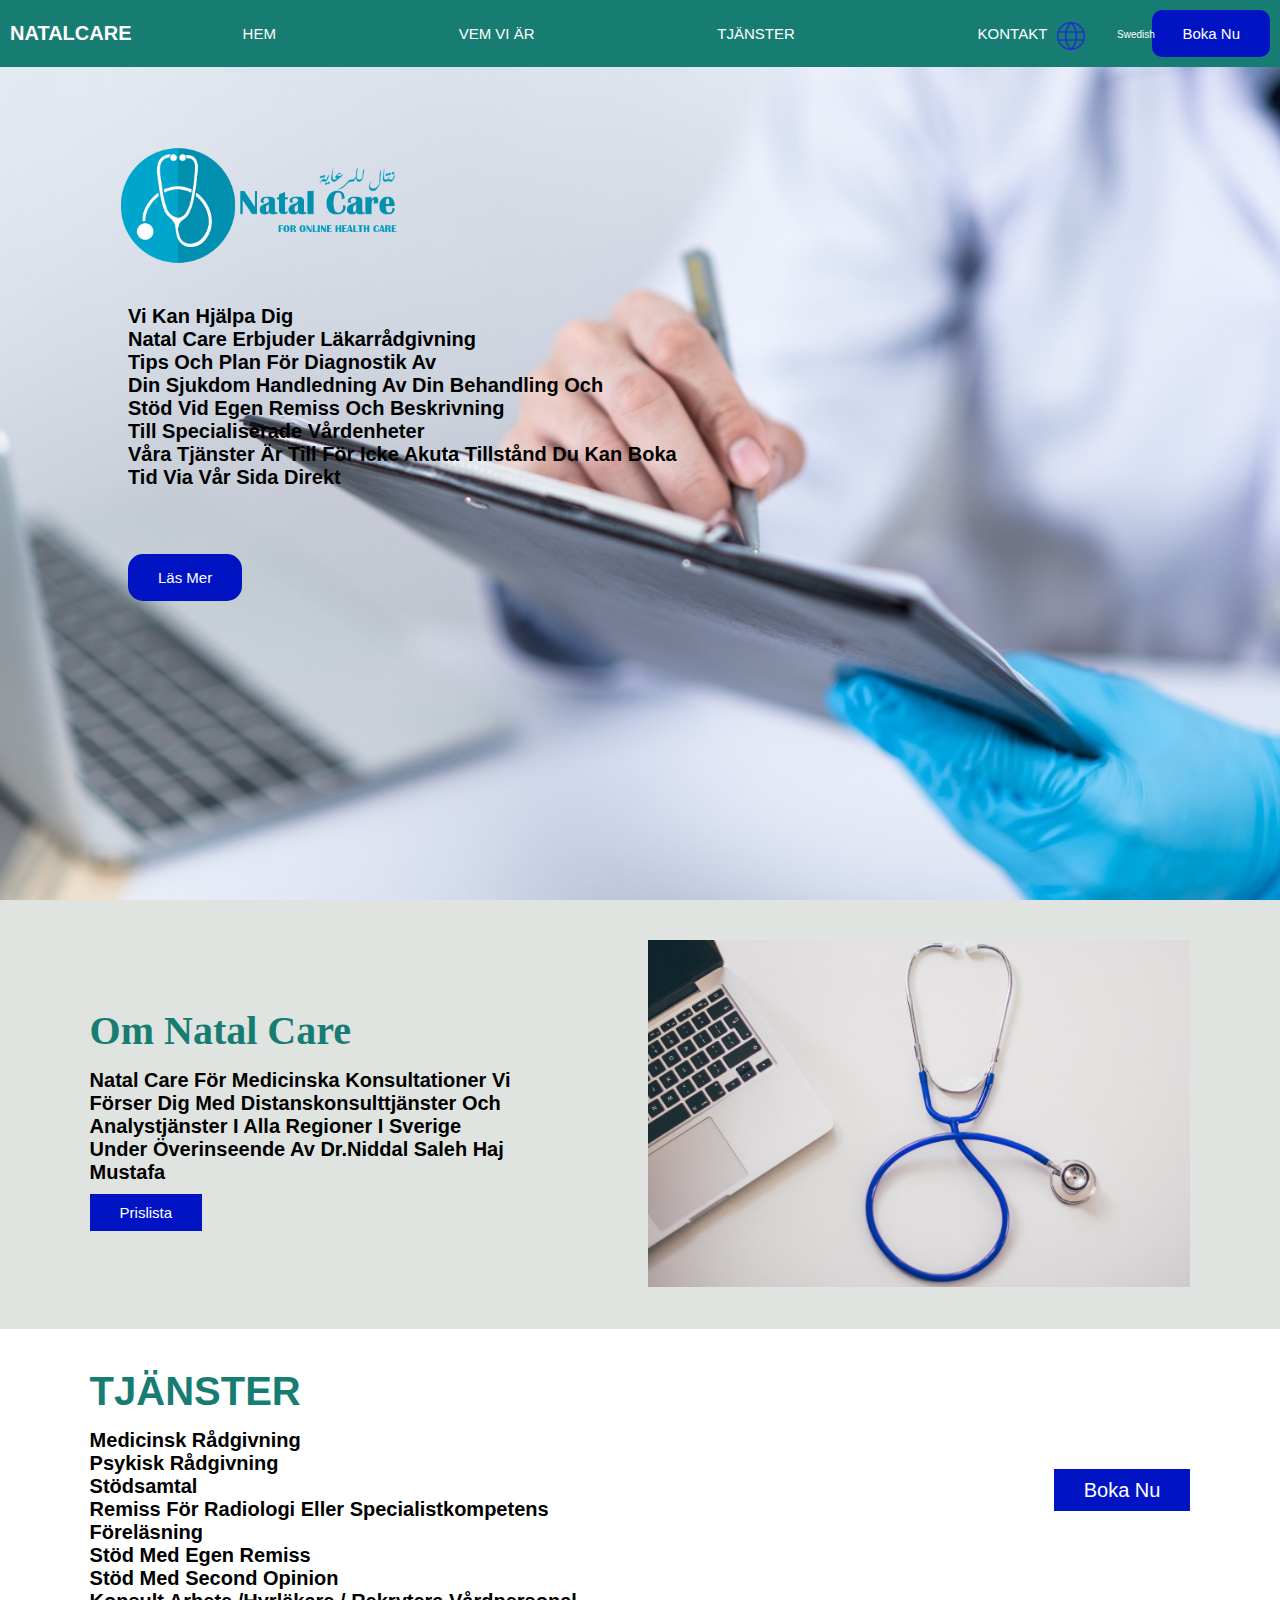
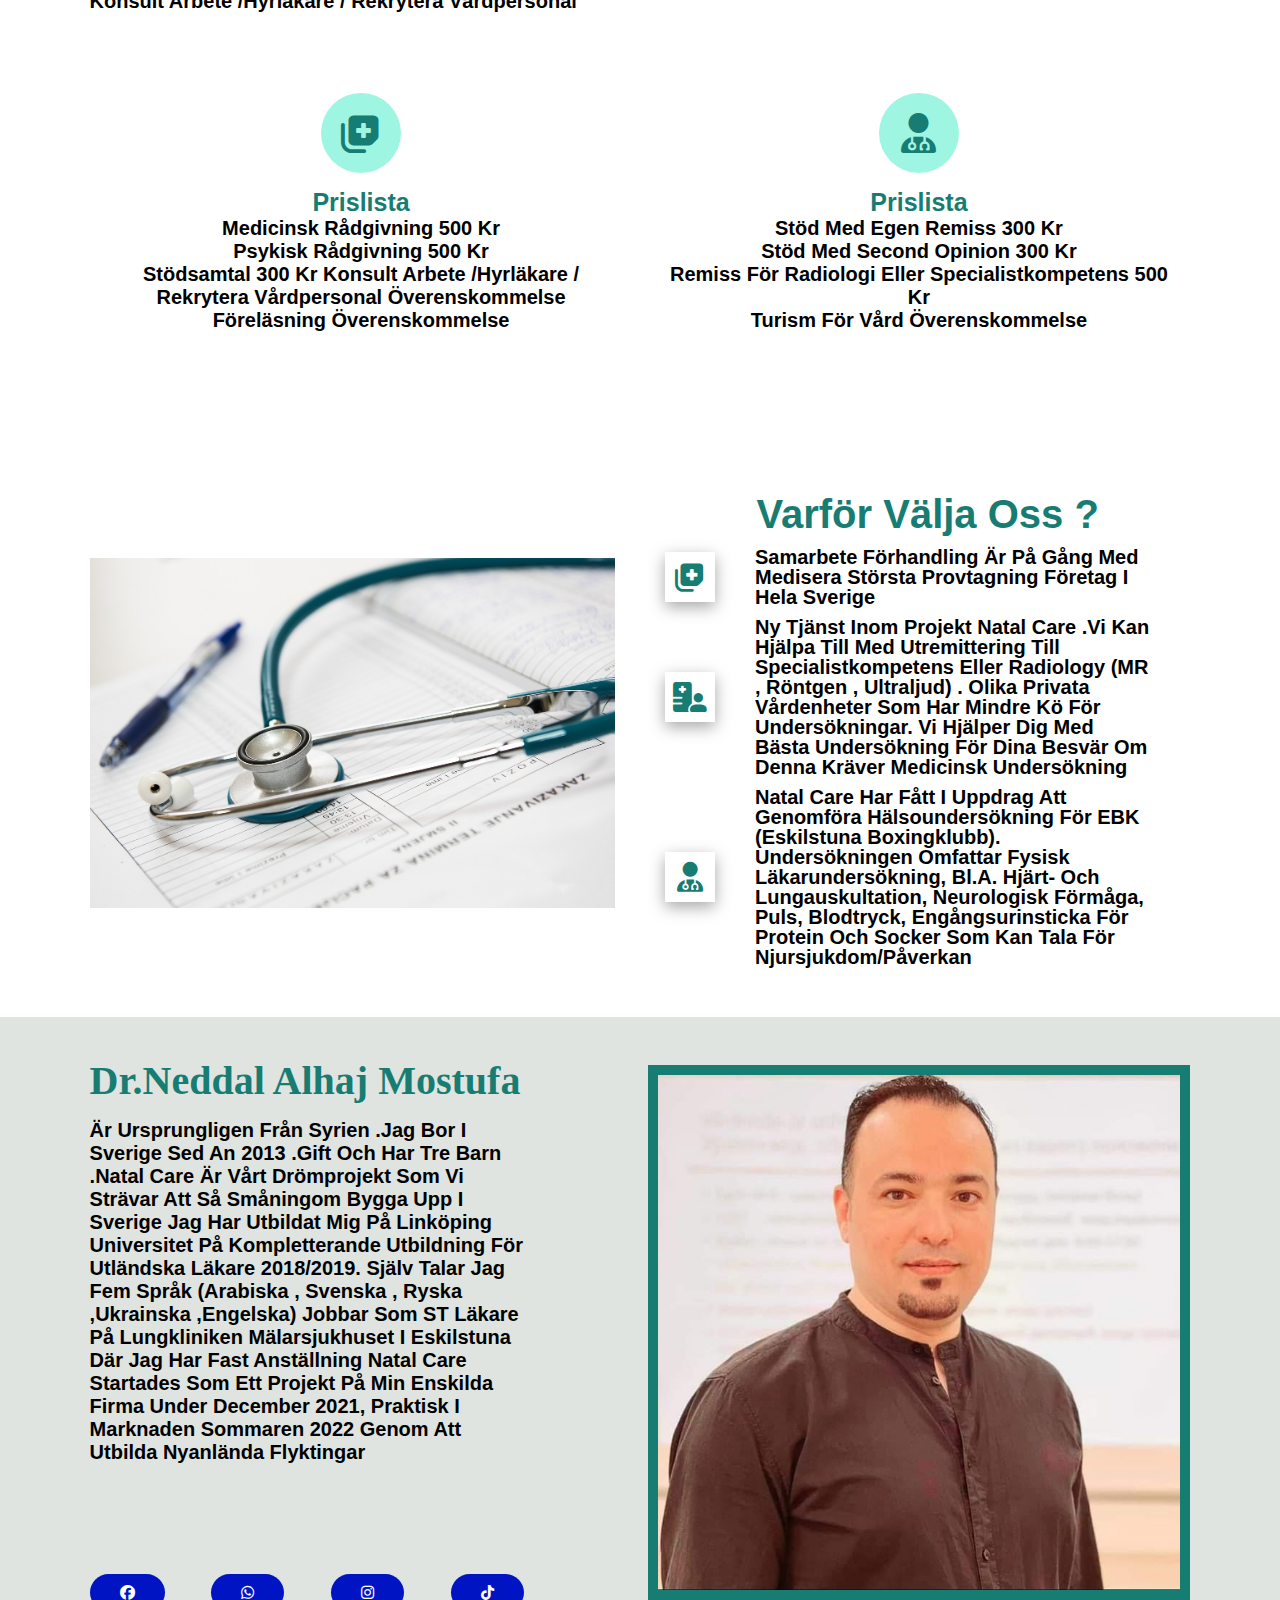
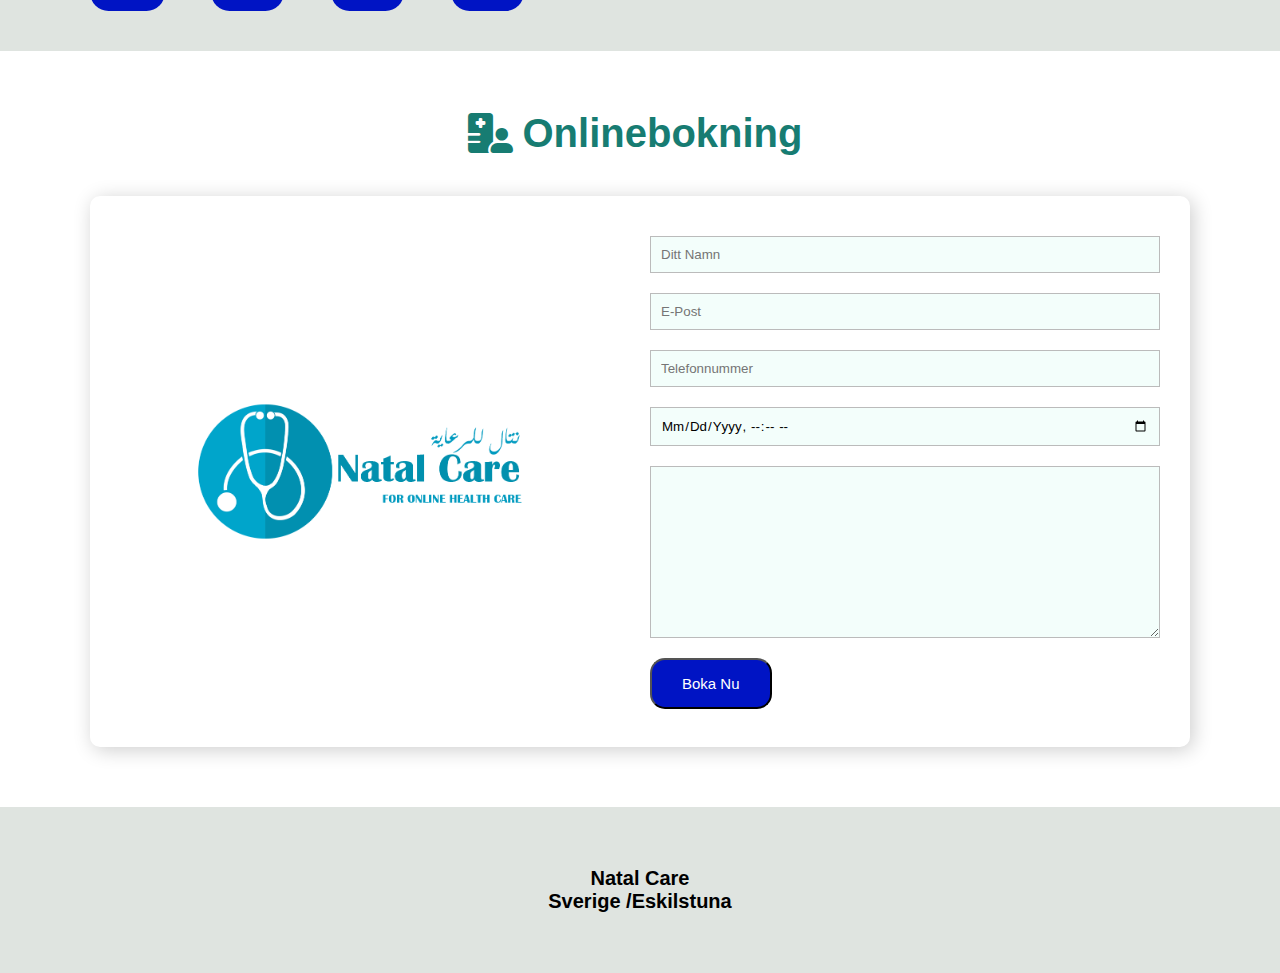
<file: index.html>
<!DOCTYPE html>
<html lang="en">
<head>
    <meta charset="UTF-8">
    <meta name="viewport" content="width=device-width, initial-scale=1.0">
    <link rel="stylesheet" href="style.css">
    <link rel="icon" href="icon/report_clipboard_medical_checklist_healthcare_icon_133525 (1).ico">
    <link rel="stylesheet" href="https://cdnjs.cloudflare.com/ajax/libs/font-awesome/6.4.2/css/all.min.css">
    <title>NatalCare</title>
</head>
<body>
    <header id="home">
        <div class="header">
        <h1 id="logo">NATAL<span>CARE</span></h1>
        <nav class="navbar">
            
            <a href="#home">HEM</a>
            <a href="#about">VEM VI ÄR</a>
            <a href="#our-services">TJÄNSTER</a>
            <a href="#contact">KONTAKT</a>
        </nav>
        <div class="lang-menu">
            <div class="selected-lang">
                Swedish
            </div>
            <ul>
                <li>
                    <a href="indexar.html" class="ar">Arabic</a>
                </li>
                <li>
                    <a href="indexeng.html"  class="EN">English</a>
                </li>
                <li>
                    <a href="indexru.html"  class="Ru">Russian</a>
                </li>
                <li>
                    <a href="indexuk.html"  class="Uk">Ukrainian</a>
                </li>
                <li>
                    <a href="index.html"  class="Sw">Swedish</a>
                </li>
                
            </ul>
        </div>
        <div class="icons">
            <div id="menubar" class="fas fa-bars"></div>
            <a href="#contact">Boka nu</a>
        </div>
    </div>
    </header>
    <div class="background-image">
        <div class="background-content">
            <img src="images/backgroundmain.png">
                <p><strong>Vi kan hjälpa dig</strong><br>
                    <STRong>Natal care erbjuder läkarrådgivning<br>Tips och plan för diagnostik av <br> din sjukdom Handledning av din behandling och <br> stöd vid egen remiss och beskrivning <br> till specialiserade vårdenheter <br>Våra tjänster är till för icke akuta tillstånd Du kan boka <br> tid via vår sida direkt</STRong></p>
            <a href="#about">Läs mer</a>
        </div>
        </div>
    <div id="about">
        <div class="about">
        <div class="main-about">
            <div class="inner-about">
                <div class="about-content">
                    <h1>Om Natal Care</h1>
                    <p> <strong>Natal Care för medicinska konsultationer Vi förser dig med distanskonsulttjänster och analystjänster i alla regioner i Sverige under överinseende av Dr.Niddal Saleh Haj Mustafa</strong></p>
                    <a href="#our-services">Prislista</a>
                </div>
                
            </div>
            <div class="inner-about">
                <div class="inner-about-image">
                    <img src="images/stethoscope-2617701_1280.jpg">
                </div>
            </div>
        </div>
    </div>
</div>
    <div id="our-services">
        <div class="our-services">
        <div class="services-content">
            <div class="left-services-content">
                <h1>TJÄNSTER</h1>
                <p><strong>Medicinsk rådgivning</strong><br>    
                    <strong>Psykisk rådgivning</strong><br>                   
                    <strong>Stödsamtal</strong><br>                                  
                    <strong>Remiss för Radiologi eller Specialistkompetens</strong><br>                                    
                    <strong>föreläsning</strong><br>                              
                    <strong>stöd med egen remiss</strong><br>      
                    <strong>stöd med second opinion</strong><br>   
                    <strong>konsult arbete /hyrläkare / rekrytera vårdpersonal</strong>
                    </p>
            </div>
            
            <div class="right-services-content">
                <div class="right-btn">
                    <a href="#contact">Boka nu</a>
                </div>
            </div>
        </div>
        <div id="main-services">
            <div class="main-services">
            <div class="inner-services-content">
                <div class="services-icon">
                    <i class="fas fa-notes-medical"></i>
                </div>
                <h2>Prislista</h2>
                <p><strong>Medicinsk rådgivning 500 kr</strong><br> 
                    <strong>Psykisk rådgivning 500 kr</strong><br> 
                    <strong> Stödsamtal 300 kr</strong>  
                    <strong>Konsult arbete /hyrläkare / rekrytera vårdpersonal överenskommelse</strong><br>
                <strong>föreläsning överenskommelse</strong>     
                    </p>
            </div>
            <div class="inner-services-content">
                <div class="services-icon">
                    <i class="fas fa-user-md"></i>
                </div>
                <h2>Prislista</h2>
                <p><strong>stöd med egen remiss 300 kr</strong><br> 
                    
                    <strong>stöd med second opinion 300 kr</strong><br> 
                    
                    <strong>Remiss för Radiologi eller Specialistkompetens 500 kr</strong><br> 
                    
                    <strong>Turism för vård överenskommelse</strong><br> 
                    
                    
                    </p>
            </div>
        </div>
    </div>
    </div>
</div>
    <div class="why-choseus">
        <div class="main-chose">
            <div class="inner-chose">
                <img src="images/medical-563427_1280.jpg">
            </div>
            
            <div class="inner-chose">
                <h1>Varför välja oss ?</h1>
                
                <div class="inner-chose-content">
                <div class="main-inner-chose">
                    <div class="chose-icons">
                        <i class="fas fa-notes-medical"></i>
                    </div>
                    <div class="icon-content">
                        <p><strong>Samarbete förhandling är på gång med Medisera största provtagning företag i hela Sverige</strong></p>
                    </div>
                </div>
                
                
                
                <div class="main-inner-chose">
                    <div class="chose-icons">
                        <i class="fas fa-hospital-user"></i>
                    </div>
                    <div class="icon-content">
                        <p><strong>Ny tjänst inom projekt Natal care .vi kan hjälpa till med utremittering till Specialistkompetens eller Radiology (MR , Röntgen , Ultraljud) . Olika privata vårdenheter som har mindre kö för undersökningar. vi hjälper dig med bästa undersökning för dina besvär om denna kräver medicinsk undersökning</strong></p>
                    </div>
                </div>
                
                <div class="main-inner-chose">
                    <div class="chose-icons">
                        <i class="fas fa-user-md"></i>
                    </div>
                    <div class="icon-content">
                        <p><strong>Natal care har fått i uppdrag att genomföra hälsoundersökning för EBK (Eskilstuna Boxingklubb). Undersökningen omfattar fysisk läkarundersökning, bl.a. hjärt- och lungauskultation, neurologisk förmåga, puls, blodtryck, engångsurinsticka för protein och socker som kan tala för njursjukdom/påverkan</strong></p>
                    </div>
                </div>
                
                </div>
                
            </div>
        </div>
    </div>
    <div id="about">
        <div class="about">
        <div class="main-about">
            <div class="inner-about">
                <div class="about-content">
                    <h1>Dr.Neddal alhaj mostufa</h1>
                    <p><strong>Är ursprungligen från Syrien .Jag bor i Sverige sed
                        an 2013 .Gift och har tre barn .Natal care är vårt drömprojekt som vi strävar att så småningom bygga upp i Sverige
                        
                        Jag har utbildat mig på Linköping universitet på kompletterande utbildning för utländska läkare 2018/2019. Själv talar jag fem språk (Arabiska , Svenska , Ryska ,Ukrainska ,Engelska)
                        
                        Jobbar som ST läkare på Lungkliniken Mälarsjukhuset i Eskilstuna där jag har fast anställning
                        
                        Natal care startades som ett projekt på min enskilda firma  under december 2021, praktisk i marknaden sommaren 2022 genom att utbilda nyanlända flyktingar   
                    </strong></p>
                    <div class="social">
                        <a href="https://www.facebook.com/profile.php?id=100087414281694" target="_blank">
                            <i class="fa-brands fa-facebook"></i>
                            <a href="https://api.whatsapp.com/send?phone=46700160167&text=Natal%20Care" target="_blank">
                                <i class="fa-brands fa-whatsapp"></i>
                                <a href="https://instagram.com/dr.neddal?utm_source=qr&igshid=MzNlNGNkZWQ4Mg%3D%3D" target="_blank">
                                    <i class="fa-brands fa-instagram"></i>
                                    <a href="https://www.tiktok.com/@dr.neddal?_t=8fKSQAMPpMf&_r=1" target="_blank">
                                        <i class="fa-brands fa-tiktok"></i>
                                    
                                        
                        </a>
                    </div>
                </div>
                
            </div>
            <div class="inner-about">
                <div class="inner-about-image">
                    <img src="images/neddal2023.jpeg" id="neddal">
                </div>
            </div>
        </div>
    </div>
    
    <section id="contact">
        <div class="container">
            <h2><i class="fas fa-hospital-user"></i>Onlinebokning<span class="text-primary"></span></h2>
            <div class="row">
                <img src="images/LOGONATAL2023.png" alt="Get In Touch">
                <form action="https://formsubmit.co/dr.neddal@natalcare.se" method="POST">
                    <input type="text" name="Name" id="Name" placeholder="Ditt namn" required>
                    <input type="email" name="Email" id="Email" placeholder="E-post" required>
                    <input type="text" name="Number" id="Number" placeholder="Telefonnummer" required>
                    <input type="datetime-local" name="datetime-local" id="datetime-local"  placeholder="Datumet som passar mig" required>
                    <textarea name="Message" id="Message" cols="30" rows="10" placeholder="Vad är problemet" required>  
                    </textarea>
                    <button type="submit" class="btn-primary">Boka nu</button>
                </form>
            </div>
        </div>
    </section>
    <div class="footer">
        <div class="main-footer">
            <div class="inner-footer">
                <h1>Natal care <br>
                    Sverige /Eskilstuna <br>
        
        </div>
    </div>
    
            <script src="script.js"></script>
            
</body>
</html>
</file>
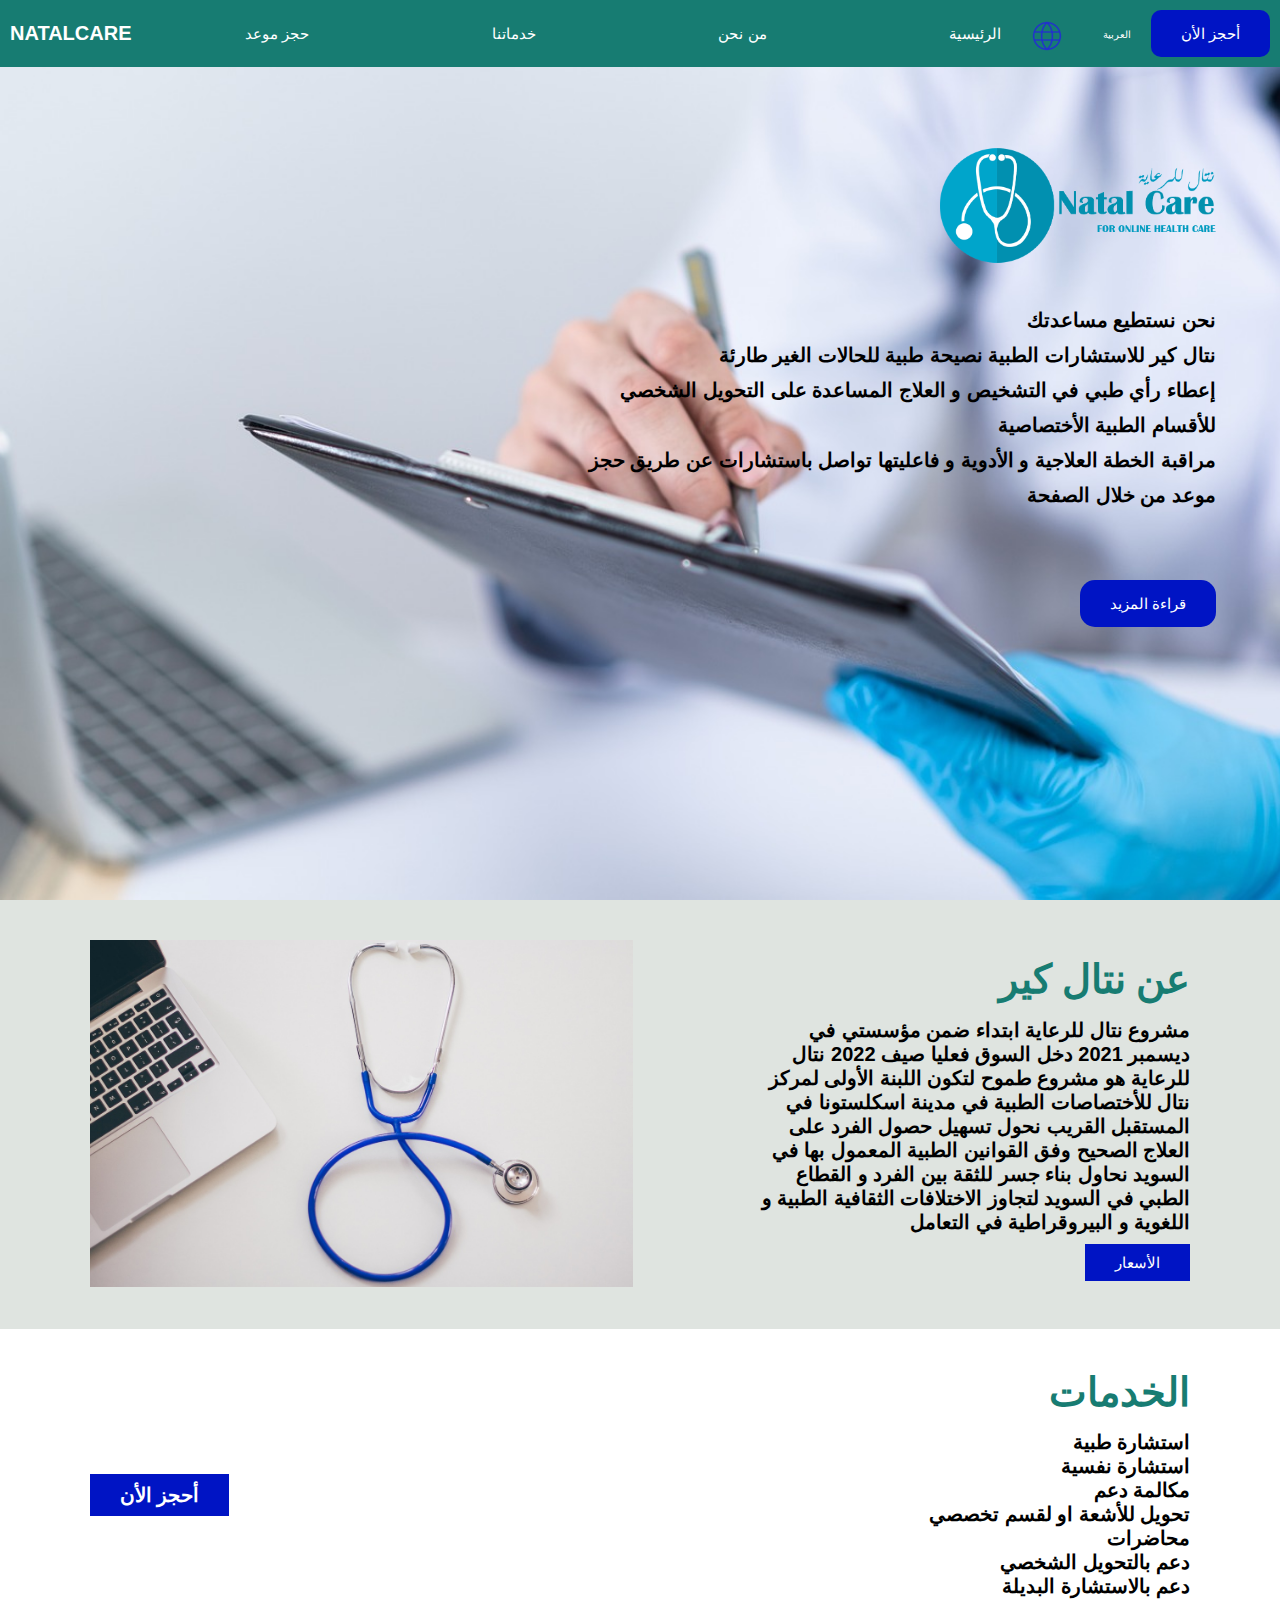
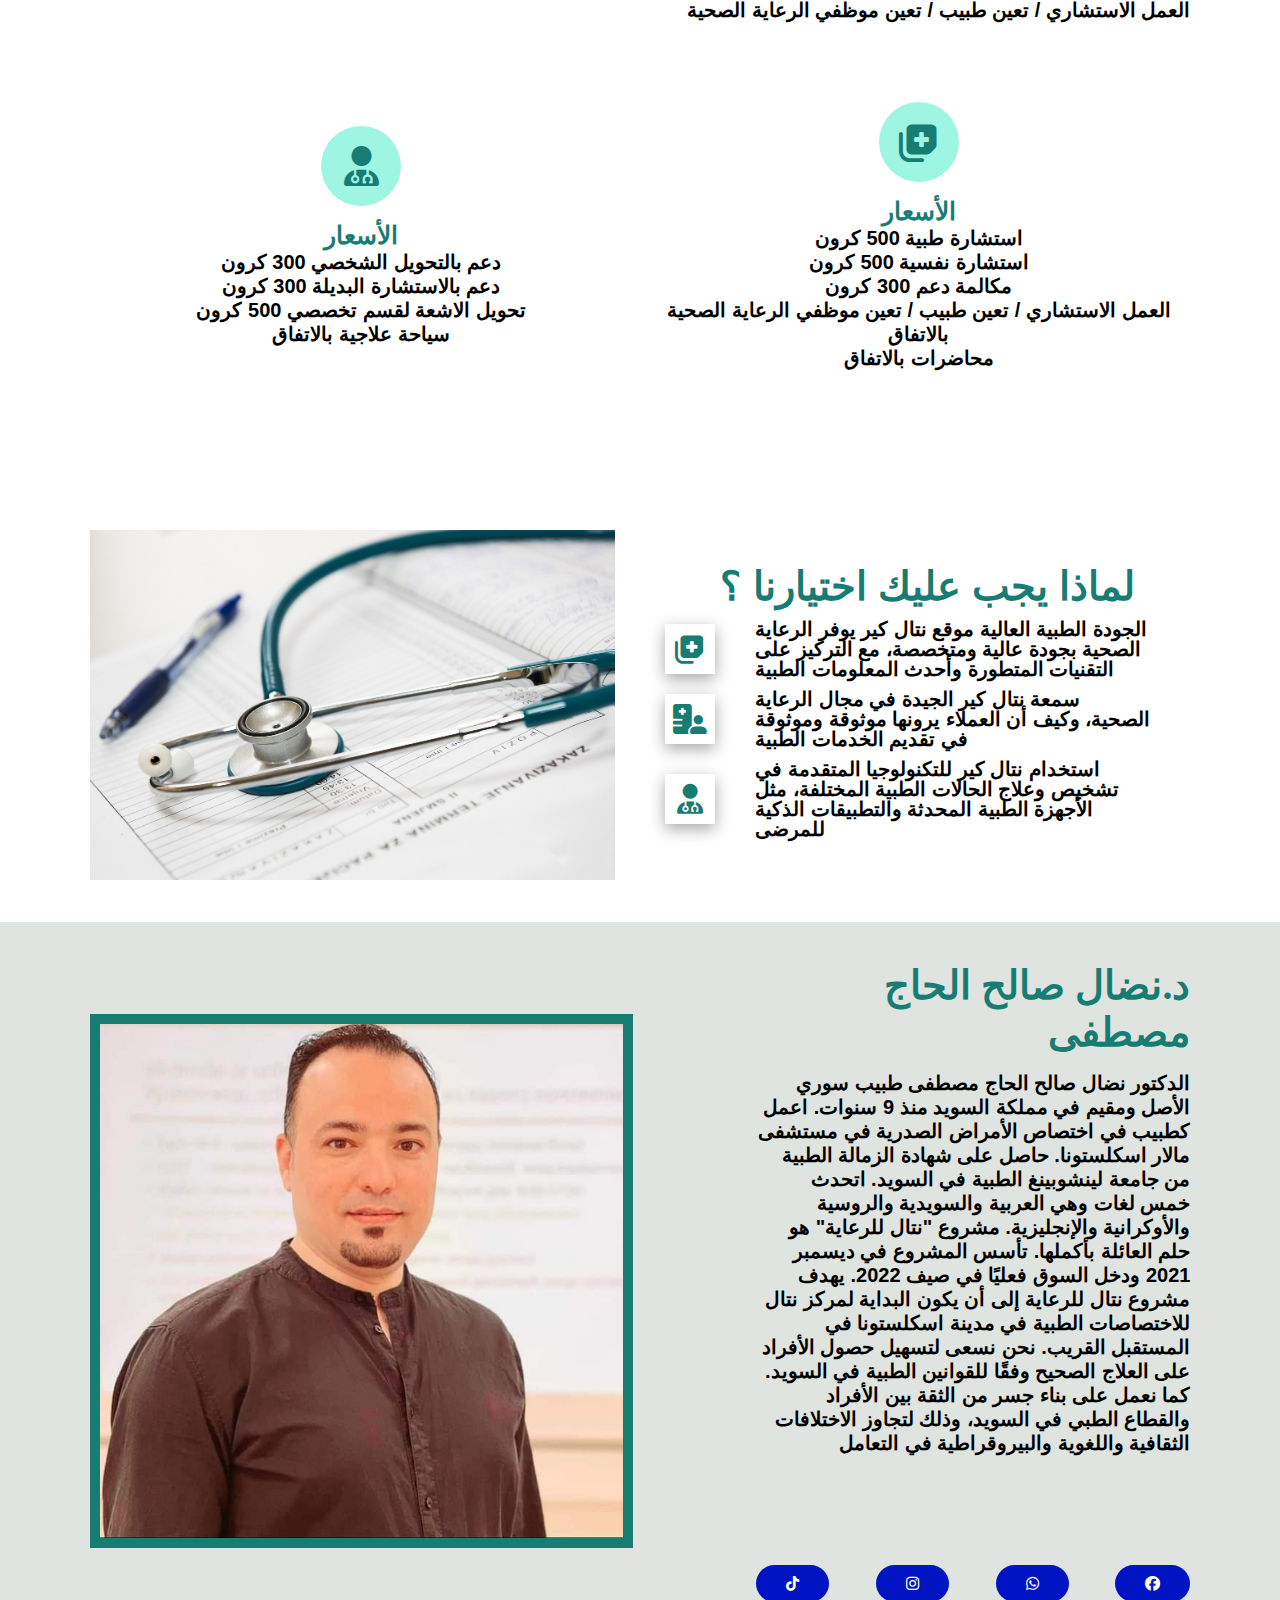
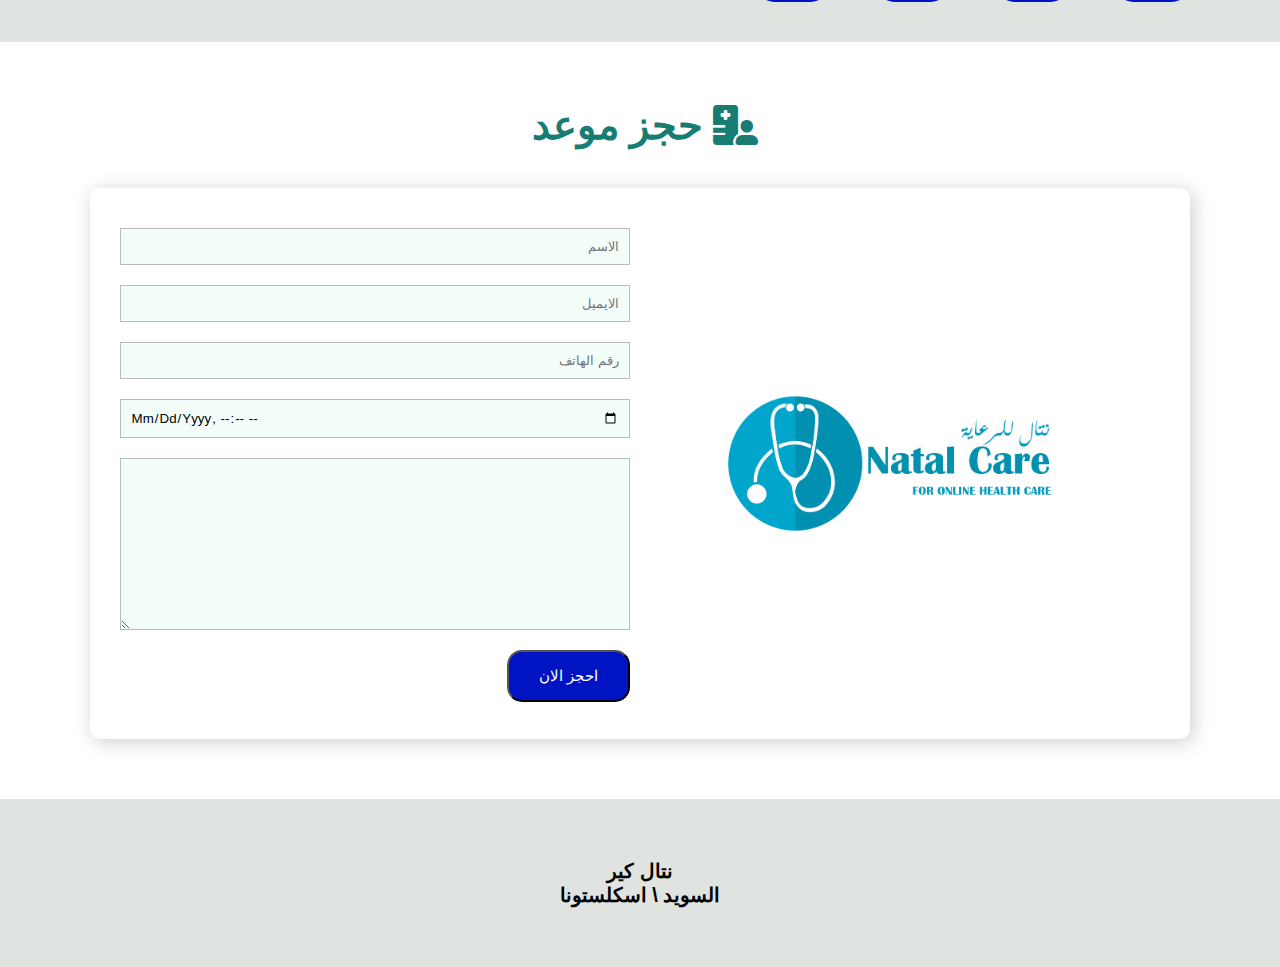
<file: indexar.html>
<!DOCTYPE html>
<html lang="en">
<head>
    <meta charset="UTF-8">
    <meta name="viewport" content="width=device-width, initial-scale=1.0">
    <link rel="stylesheet" href="stylear.css">
    <link rel="icon" href="icon/report_clipboard_medical_checklist_healthcare_icon_133525 (1).ico">
    <link rel="stylesheet" href="https://cdnjs.cloudflare.com/ajax/libs/font-awesome/6.4.2/css/all.min.css">
    <link rel="preconnect" href="https://fonts.googleapis.com">
<link rel="preconnect" href="https://fonts.gstatic.com" crossorigin>
<link href="https://fonts.googleapis.com/css2?family=Amiri:wght@700&display=swap" rel="stylesheet">
    <title>نتال للرعاية</title>
</head>
<body>
    <header id="home">
        <div class="header">
            <h1 id="logo">NATAL<span>CARE</span></h1>
        <nav class="navbar">
            
            <a href="#home">الرئيسية</a>
            <a href="#about">من نحن</a>
            <a href="#our-services">خدماتنا</a>
            <a href="#contact">حجز موعد</a>
        </nav>
        <div class="lang-menu">
            <div class="selected-lang">
                العربية
            </div>
            <ul>
                <li>
                    <a href="indexar.html" class="ar">Arabic</a>
                </li>
                <li>
                    <a href="indexeng.html"  class="EN">English</a>
                </li>
                <li>
                    <a href="indexru.html"  class="Ru">Russian</a>
                </li>
                <li>
                    <a href="indexuk.html"  class="Uk">Ukrainian</a>
                </li>
                <li>
                    <a href="index.html"  class="Sw">Swedish</a>
                </li>
                
            </ul>
        </div>
        <div class="icons">
            <div id="menubar" class="fas fa-bars"></div>
            <a href="#contact">أحجز الأن</a>
        </div>
    </div>
    </header>
    <div class="background-image">
        <div class="background-content">
            <img src="images/backgroundmain.png">
                <p id="Arabic"><strong>نحن نستطيع مساعدتك</strong> <br>
                    <strong>نتال كير للاستشارات الطبية نصيحة طبية للحالات الغير طارئة<br>
                            إعطاء رأي طبي في التشخيص و العلاج المساعدة على التحويل الشخصي للأقسام الطبية الأختصاصية<br>
                                مراقبة الخطة العلاجية و الأدوية و فاعليتها تواصل باستشارات عن طريق حجز موعد من خلال الصفحة</strong></p>
            <a href="#about">قراءة المزيد</a>
        </div>
    </div>
    <div id="about">
        <div class="about">
        <div class="main-about">
            <div class="inner-about">
                <div class="about-content">
                    <h1>عن نتال كير</h1>
                    <p><strong>
                        مشروع نتال للرعاية ابتداء ضمن مؤسستي في ديسمبر 2021 دخل السوق فعليا صيف  2022
                        نتال للرعاية هو مشروع طموح لتكون اللبنة الأولى لمركز نتال للأختصاصات الطبية في مدينة اسكلستونا في المستقبل القريب 
                        نحول تسهيل حصول الفرد على العلاج الصحيح وفق القوانين الطبية المعمول بها في السويد
                        
                        نحاول بناء جسر للثقة بين الفرد و القطاع الطبي في السويد لتجاوز الاختلافات الثقافية الطبية و اللغوية و البيروقراطية في التعامل</strong></p>
                    <a href="#our-services">الأسعار</a>
                </div>
                
            </div>
            <div class="inner-about">
                <div class="inner-about-image">
                    <img src="images/stethoscope-2617701_1280.jpg">
                </div>
            </div>
        </div>
    </div>
</div>
    <div id="our-services">
        <div class="our-services">
        <div class="services-content">
            <div class="left-services-content">
                <h1>الخدمات</h1>
                    <p><strong>استشارة طبية</strong><br>    
                    <strong>  استشارة نفسية</strong> <br>                   
                </strong> <strong>مكالمة دعم</strong><strong><br>                                  
                    تحويل للأشعة او لقسم تخصصي<br>                                    
                    محاضرات <br>                              
                    دعم بالتحويل الشخصي <br>      
                    دعم بالاستشارة البديلة <br>   
                    العمل الاستشاري / تعين طبيب / تعين موظفي الرعاية الصحية
                    </p>
            </div>
            
            <div class="right-services-content">
                <div class="right-btn">
                    <a href="#contact">أحجز الأن</a>
                </div>
            </div>
        </div>
        <div id="main-services">
            <div class="main-services">
            <div class="inner-services-content">
                <div class="services-icon">
                    <i class="fas fa-notes-medical"></i>
                </div>
                <h2>الأسعار</h2>
                <p>استشارة طبية 500 كرون<br> 
                    استشارة نفسية 500 كرون<br> 
                    مكالمة دعم 300 كرون <br> 
                العمل الاستشاري / تعين طبيب / تعين موظفي الرعاية الصحية بالاتفاق<br>
                    محاضرات بالاتفاق
                    </p>
            </div>
            <div class="inner-services-content">
                <div class="services-icon">
                    <i class="fas fa-user-md"></i>
                </div>
                <h2>الأسعار</h2>
                <p>دعم بالتحويل الشخصي 300 كرون<br> 
                    
                    دعم بالاستشارة البديلة 300 كرون<br> 
                    
                    تحويل الاشعة لقسم تخصصي 500 كرون<br> 
                    
                    سياحة علاجية بالاتفاق<br> 
                    
                    
                    </p>
            </div>
        </div>
    </div>
    </div>
</div>
    <div class="why-choseus">
        <div class="main-chose">
            <div class="inner-chose">
                <img src="images/medical-563427_1280.jpg">
            </div>
            
            <div class="inner-chose">
                <h1>لماذا يجب عليك اختيارنا ؟</h1>
                
                <div class="inner-chose-content">
                <div class="main-inner-chose">
                    <div class="chose-icons">
                        <i class="fas fa-notes-medical"></i>
                    </div>
                    <div class="icon-content">
                        <p>الجودة الطبية العالية موقع نتال كير يوفر الرعاية الصحية بجودة عالية ومتخصصة، مع التركيز على التقنيات المتطورة وأحدث المعلومات الطبية</p>
                    </div>
                </div>
                
                
                
                <div class="main-inner-chose">
                    <div class="chose-icons">
                        <i class="fas fa-hospital-user"></i>
                    </div>
                    <div class="icon-content">
                        <p>سمعة نتال كير الجيدة في مجال الرعاية الصحية، وكيف أن العملاء يرونها موثوقة وموثوقة في تقديم الخدمات الطبية</p>
                    </div>
                </div>
                
                <div class="main-inner-chose">
                    <div class="chose-icons">
                        <i class="fas fa-user-md"></i>
                    </div>
                    <div class="icon-content">
                        <p> استخدام نتال كير للتكنولوجيا المتقدمة في تشخيص وعلاج الحالات الطبية المختلفة، مثل الأجهزة الطبية المحدثة والتطبيقات الذكية للمرضى</p>
                    </div>
                </div>
                
                </div>
                
            </div>
        </div>
    </div>
    <div id="about">
        <div class="about">
        <div class="main-about">
            <div class="inner-about">
                <div class="about-content">
                    <h1>د.نضال صالح الحاج مصطفى</h1>
                    <p>الدكتور نضال صالح الحاج مصطفى طبيب سوري الأصل ومقيم في مملكة السويد منذ 9 سنوات. اعمل كطبيب في اختصاص الأمراض الصدرية في مستشفى مالار اسكلستونا. حاصل على شهادة الزمالة الطبية من جامعة لينشوبينغ الطبية في السويد. اتحدث خمس لغات وهي العربية والسويدية والروسية والأوكرانية والإنجليزية.

                        مشروع "نتال للرعاية" هو حلم العائلة بأكملها. تأسس المشروع في ديسمبر 2021 ودخل السوق فعليًا في صيف 2022. يهدف مشروع نتال للرعاية إلى أن يكون البداية لمركز نتال للاختصاصات الطبية في مدينة اسكلستونا في المستقبل القريب. نحن نسعى لتسهيل حصول الأفراد على العلاج الصحيح وفقًا للقوانين الطبية في السويد. كما نعمل على بناء جسر من الثقة بين الأفراد والقطاع الطبي في السويد، وذلك لتجاوز الاختلافات الثقافية واللغوية والبيروقراطية في التعامل</p>
                    <div class="social">
                        <a href="https://www.facebook.com/profile.php?id=100087414281694" target="_blank">
                            <i class="fa-brands fa-facebook"></i>
                            <a href="https://api.whatsapp.com/send?phone=46700160167&text=Natal%20Care" target="_blank">
                                <i class="fa-brands fa-whatsapp"></i>
                                <a href="https://instagram.com/dr.neddal?utm_source=qr&igshid=MzNlNGNkZWQ4Mg%3D%3D" target="_blank">
                                    <i class="fa-brands fa-instagram"></i>
                                    <a href="https://www.tiktok.com/@dr.neddal?_t=8fKSQAMPpMf&_r=1" target="_blank">
                                        <i class="fa-brands fa-tiktok"></i>
                                    
                                        
                        </a>
                    </div>
                </div>
                
            </div>
            <div class="inner-about">
                <div class="inner-about-image">
                    <img src="images/neddal2023.jpeg"id="neddal">
                </div>
            </div>
        </div>
    </div>

    <section id="contact">
        <div class="container">
            <h2><i class="fas fa-hospital-user"></i>حجز موعد<span class="text-primary"></span></h2>
            <div class="row">
                <img src="images/LOGONATAL2023.png" alt="Get In Touch">
                <form action="https://formsubmit.co/dr.neddal@natalcare.se" method="POST">
                    <input type="text" name="Name" id="Name" placeholder="الاسم" required>
                    <input type="email" name="Email" id="Email" placeholder="الايميل" required>
                    <input type="text" name="Number" id="Number" placeholder="رقم الهاتف" required>
                    <input type="datetime-local" name="datetime-local" id="datetime-local"  placeholder="تاريخ الموعد" required>
                    <textarea name="Message" id="Message" cols="30" rows="10" placeholder="ماهي مشكلتك ؟" required>  
                    </textarea>
                    <button type="submit" class="btn-primary">احجز الان</button>
                </form>
            </div>
        </div>
    </section>
    <div class="footer">
        <div class="main-footer">
            <div class="inner-footer">
                <h1>نتال كير <br>
                    السويد \ اسكلستونا <br>
        
        </div>
    </div>
    
            <script src="script.js"></script>
            
</body>
</html>
</file>
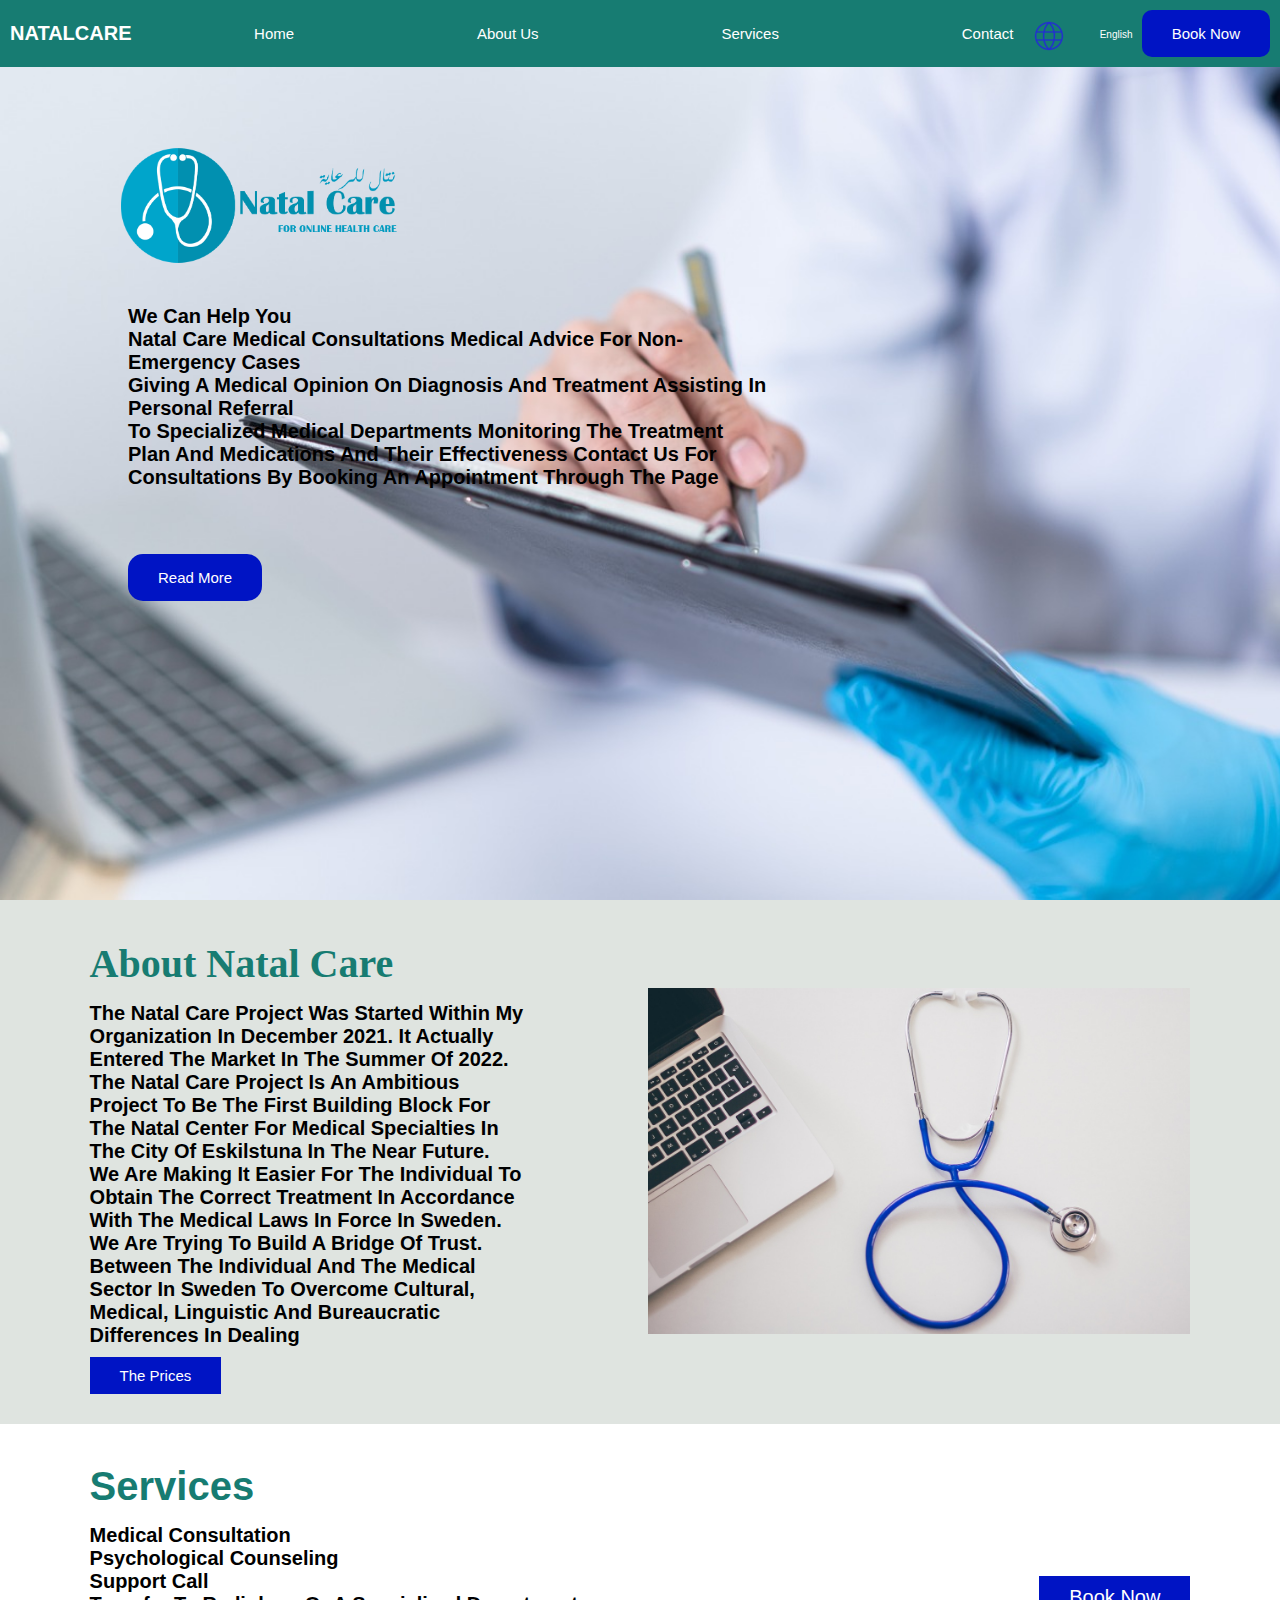
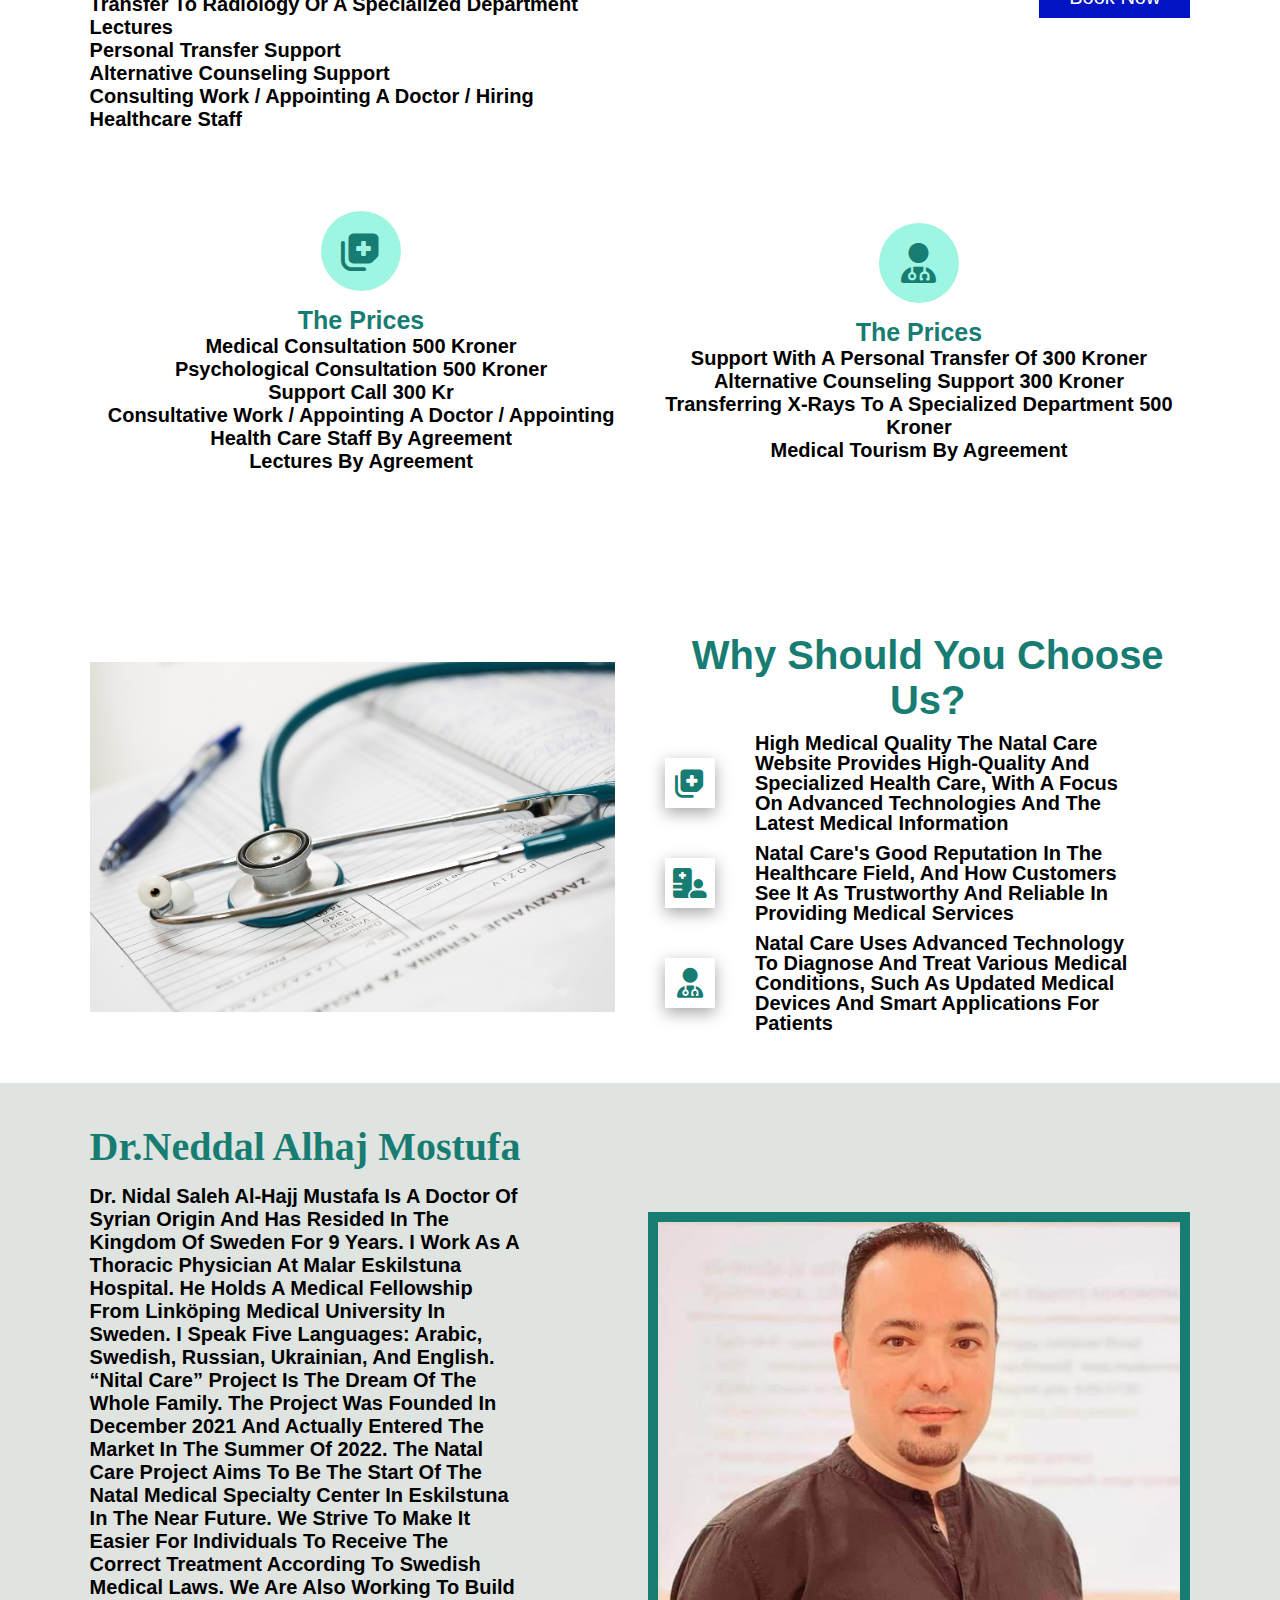
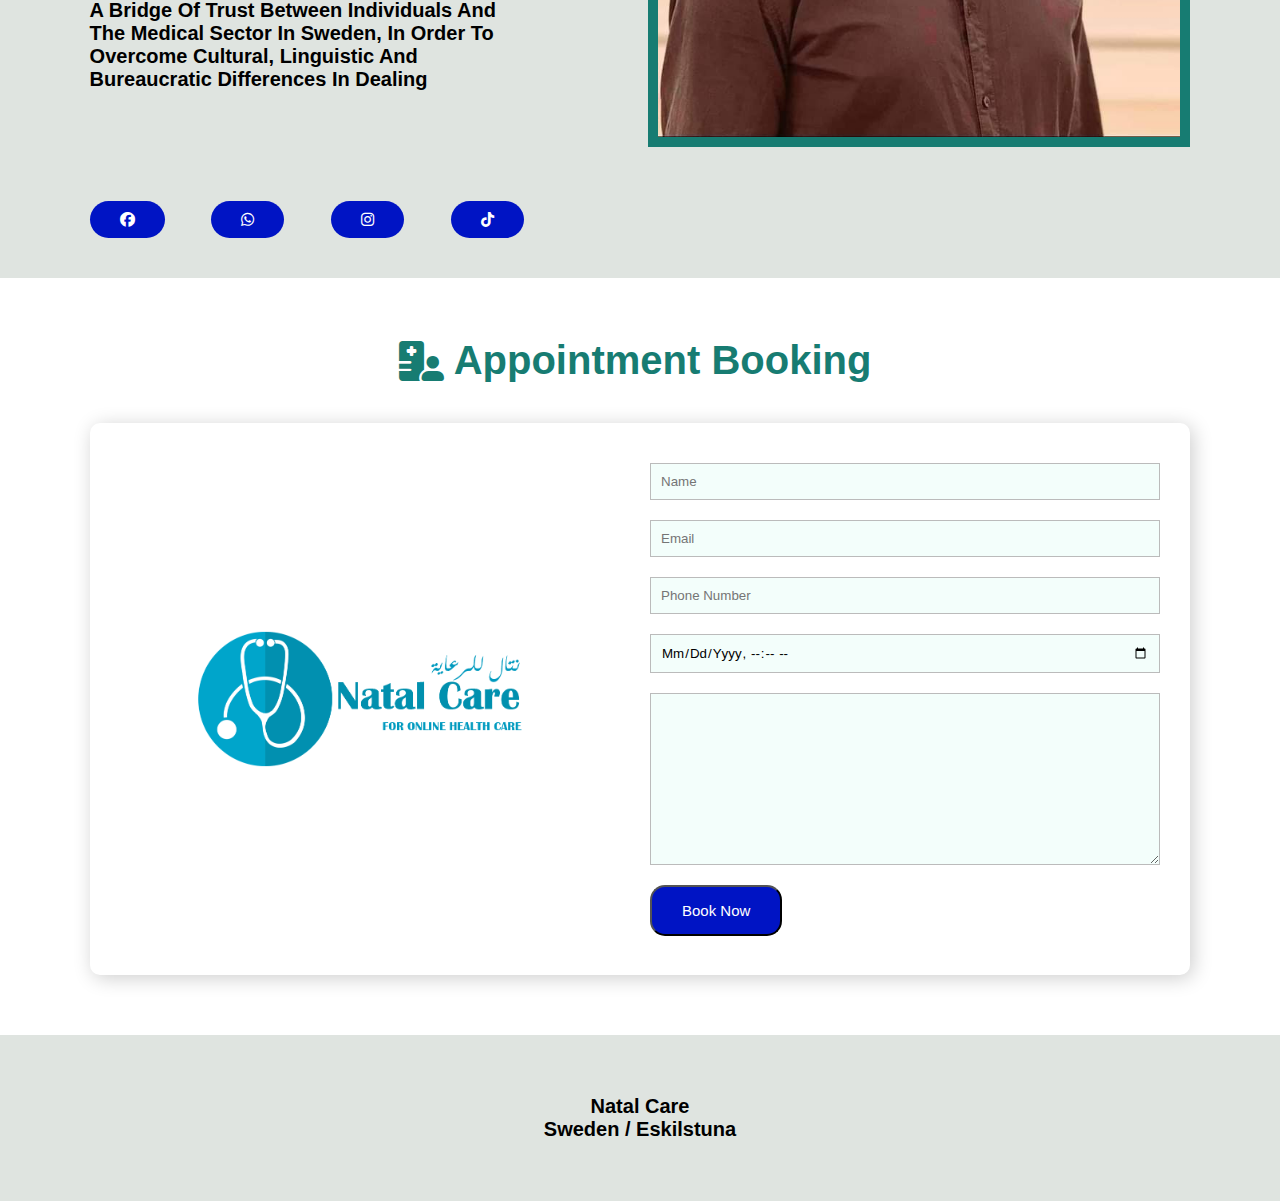
<file: indexeng.html>
<!DOCTYPE html>
<html lang="en">
<head>
    <meta charset="UTF-8">
    <meta name="viewport" content="width=device-width, initial-scale=1.0">
    <link rel="stylesheet" href="style.css">
    <link rel="icon" href="icon/report_clipboard_medical_checklist_healthcare_icon_133525 (1).ico">
    <link rel="stylesheet" href="https://cdnjs.cloudflare.com/ajax/libs/font-awesome/6.4.2/css/all.min.css">
    <title>NatalCare</title>
</head>
<body>
    <header id="home">
        <div class="header">
            <h1 id="logo">NATAL<span>CARE</span></h1>
        <nav class="navbar">
            
            <a href="#home">Home</a>
            <a href="#about">About us</a>
            <a href="#our-services">Services</a>
            <a href="#contact">Contact</a>
        </nav>
        <div class="lang-menu">
            <div class="selected-lang">
                English
            </div>
            <ul>
                <li>
                    <a href="indexar.html" class="ar">Arabic</a>
                </li>
                <li>
                    <a href="indexeng.html"  class="EN">English</a>
                </li>
                <li>
                    <a href="indexru.html"  class="Ru">Russian</a>
                </li>
                <li>
                    <a href="indexuk.html"  class="Uk">Ukrainian</a>
                </li>
                <li>
                    <a href="index.html"  class="Sw">Swedish</a>
                </li>
                
            </ul>
        </div>
        <div class="icons">
            <div id="menubar" class="fas fa-bars"></div>
            <a href="#contact">Book now</a>
        </div>
    </div>
    </header>
    <div class="background-image">
        <div class="background-content">
            <img src="images/backgroundmain.png">
                <p><strong>We can help you</strong> <br>
                    
                    <strong>Natal Care Medical Consultations Medical advice for non-emergency cases <br>
                            Giving a medical opinion on diagnosis and treatment Assisting in personal referral <br>
                                to specialized medical departments 
                                Monitoring the treatment plan and medications and their effectiveness Contact us for consultations by booking an appointment through the page</strong></p>
            <a href="#about">Read more</a>
        </div>
    </div>
    <div id="about">
        <div class="about">
        <div class="main-about">
            <div class="inner-about">
                <div class="about-content">
                    <h1>About Natal Care</h1>
                    <p><strong>The Natal Care project was started within my organization in December 2021. It actually entered the market in the summer of 2022. The Natal Care project is an ambitious project to be the first building block for the Natal Center for Medical Specialties in the city of Eskilstuna in the near future. We are making it easier for the individual to obtain the correct treatment in accordance with the medical laws in force in Sweden. We are trying to build a bridge of trust. Between the individual and the medical sector in Sweden to overcome cultural, medical, linguistic and bureaucratic differences in dealing</strong></p>
                    <a href="#our-services">the prices</a>
                </div>
                
            </div>
            <div class="inner-about">
                <div class="inner-about-image">
                    <img src="images/stethoscope-2617701_1280.jpg">
                </div>
            </div>
        </div>
    </div>
</div>
    <div id="our-services">
        <div class="our-services">
        <div class="services-content">
            <div class="left-services-content">
                <h1>Services</h1>
                <p><strong>Medical consultation</strong><br>    
                <strong>   Psychological counseling<br>                   
                    Support call<br>                                  
                    Transfer to radiology or a specialized department<br>                                    
                    Lectures<br>                              
                    Personal transfer support<br>      
                    Alternative counseling support<br>   
                    Consulting work / appointing a doctor / hiring healthcare staff
                </strong>    </p>
            </div>
            
            <div class="right-services-content">
                <div class="right-btn">
                    <a href="#contact">Book now</a>
                </div>
            </div>
        </div>
        <div id="main-services">
            <div class="main-services">
            <div class="inner-services-content">
                <div class="services-icon">
                    <i class="fas fa-notes-medical"></i>
                </div>
                <h2>the prices</h2>
                <p><strong>Medical consultation 500 kroner<br> 
                    Psychological consultation 500 kroner<br> 
                    Support call 300 kr <br> 
                    Consultative work / appointing a doctor / appointing health care staff by agreement<br>
                    Lectures by agreement
                </strong></p>
            </div>
            <div class="inner-services-content">
                <div class="services-icon">
                    <i class="fas fa-user-md"></i>
                </div>
                <h2>the prices</h2>
                <p><strong>Support with a personal transfer of 300 kroner<br> 
                    
                    Alternative counseling support 300 kroner<br> 
                    
                    Transferring x-rays to a specialized department 500 kroner<br> 
                    
                    Medical tourism by agreement</strong><br> 
                    
                    
                    </p>
            </div>
        </div>
    </div>
    </div>
</div>
    <div class="why-choseus">
        <div class="main-chose">
            <div class="inner-chose">
                <img src="images/medical-563427_1280.jpg">
            </div>
            
            <div class="inner-chose">
                <h1>Why should you choose us?</h1>
                
                <div class="inner-chose-content">
                <div class="main-inner-chose">
                    <div class="chose-icons">
                        <i class="fas fa-notes-medical"></i>
                    </div>
                    <div class="icon-content">
                        <p><strong>High Medical Quality The Natal Care website provides high-quality and specialized health care, with a focus on advanced technologies and the latest medical information</strong></p>
                    </div>
                </div>
                
                
                
                <div class="main-inner-chose">
                    <div class="chose-icons">
                        <i class="fas fa-hospital-user"></i>
                    </div>
                    <div class="icon-content">
                        <p><strong>Natal Care's good reputation in the healthcare field, and how customers see it as trustworthy and reliable in providing medical services</strong></p>
                    </div>
                </div>
                
                <div class="main-inner-chose">
                    <div class="chose-icons">
                        <i class="fas fa-user-md"></i>
                    </div>
                    <div class="icon-content">
                        <p><strong>Natal Care uses advanced technology to diagnose and treat various medical conditions, such as updated medical devices and smart applications for patients</strong></p>
                    </div>
                </div>
                
                </div>
                
            </div>
        </div>
    </div>
    <div id="about">
        <div class="about">
        <div class="main-about">
            <div class="inner-about">
                <div class="about-content">
                    <h1>Dr.Neddal alhaj mostufa</h1>
                    <p><strong>Dr. Nidal Saleh Al-Hajj Mustafa is a doctor of Syrian origin and has resided in the Kingdom of Sweden for 9 years. 
                        I work as a thoracic physician at Malar Eskilstuna Hospital. He holds a medical fellowship from 
                        Linköping Medical University in Sweden. I speak five languages: Arabic, Swedish, Russian, Ukrainian, and English. 
                        “Nital Care” project is the dream of the whole family. The project was founded in December 2021 and actually entered the 
                        market in the summer of 2022. The Natal Care project aims to be the start of the Natal Medical Specialty Center in 
                        Eskilstuna in the near future. We strive to make it easier for individuals to receive the correct treatment according 
                        to Swedish medical laws. We are also working to build a bridge of trust between individuals and the medical sector in 
                        Sweden, in order to overcome cultural, linguistic and bureaucratic differences in dealing
                    </strong></p>
                    <div class="social">
                        <a href="https://www.facebook.com/profile.php?id=100087414281694" target="_blank">
                            <i class="fa-brands fa-facebook"></i>
                            <a href="https://wa.me/qr/7EE3DSJRHVUMK1" target="_blank">
                                <i class="fa-brands fa-whatsapp"></i>
                                <a href="https://instagram.com/dr.neddal?utm_source=qr&igshid=MzNlNGNkZWQ4Mg%3D%3D" target="_blank">
                                    <i class="fa-brands fa-instagram"></i>
                                    <a href="https://www.tiktok.com/@dr.neddal?_t=8fKSQAMPpMf&_r=1" target="_blank">
                                        <i class="fa-brands fa-tiktok"></i>
                                    
                                        
                        </a>
                    </div>
                </div>
                
            </div>
            <div class="inner-about">
                <div class="inner-about-image">
                    <img src="images/neddal2023.jpeg"id="neddal">
                </div>
            </div>
        </div>
    </div>

    <section id="contact">
        <div class="container">
            <h2><i class="fas fa-hospital-user"></i>Appointment Booking<span class="text-primary"></span></h2>
            <div class="row">
                <img src="images/LOGONATAL2023.png" alt="Get In Touch">
                <form action="https://formsubmit.co/dr.neddal@natalcare.se" method="POST">
                    <input type="text" name="Name" id="Name" placeholder="Name" required>
                    <input type="email" name="Email" id="Email" placeholder="Email" required>
                    <input type="text" name="Number" id="Number" placeholder="phone number" required>
                    <input type="datetime-local" name="datetime-local" id="datetime-local"  placeholder="Appointment date" required>
                    <textarea name="Message" id="Message" cols="30" rows="10" placeholder="what's your situation" required>  
                    </textarea>
                    <button type="submit" class="btn-primary">Book now</button>
                </form>
            </div>
        </div>
    </section>
    <div class="footer">
        <div class="main-footer">
            <div class="inner-footer">
                <h1>Natal care <br>
                    Sweden / Eskilstuna <br>
        
        </div>
    </div>
    
            <script src="script.js"></script>
            
</body>
</html>
</file>
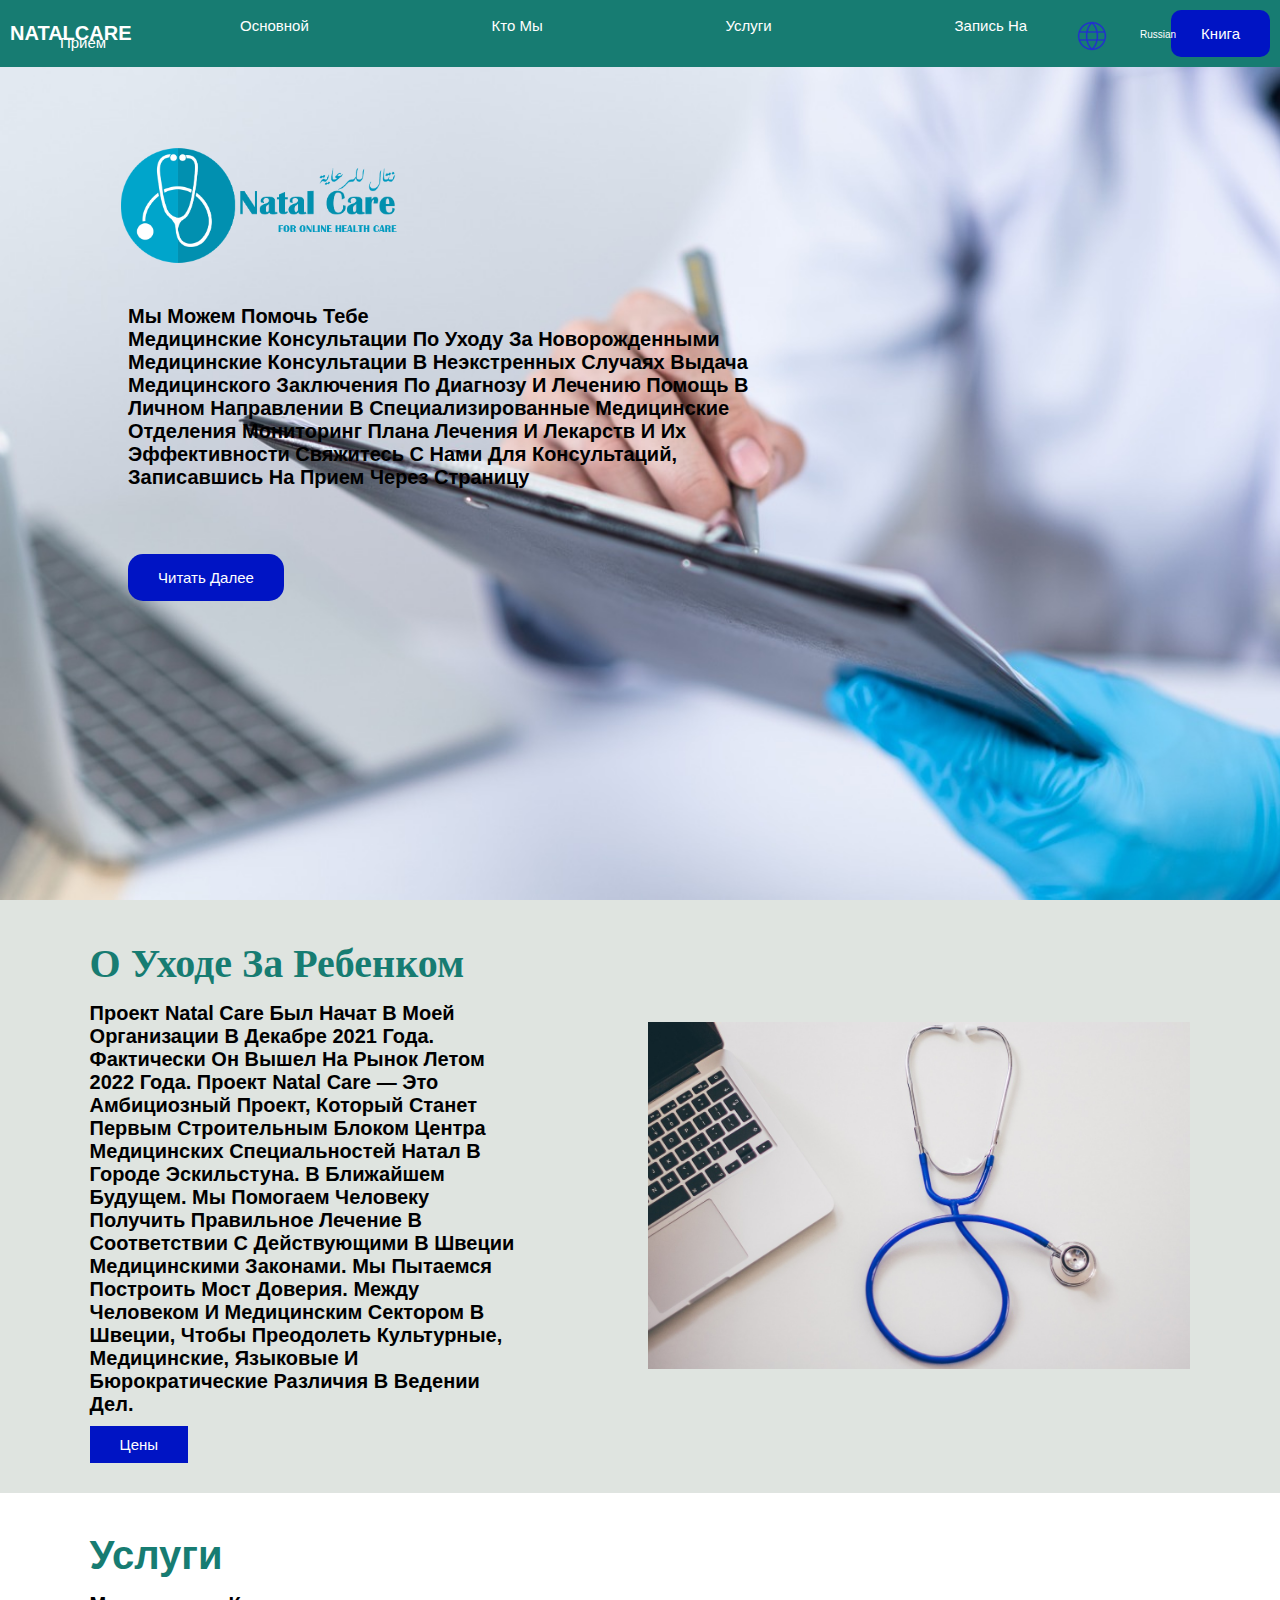
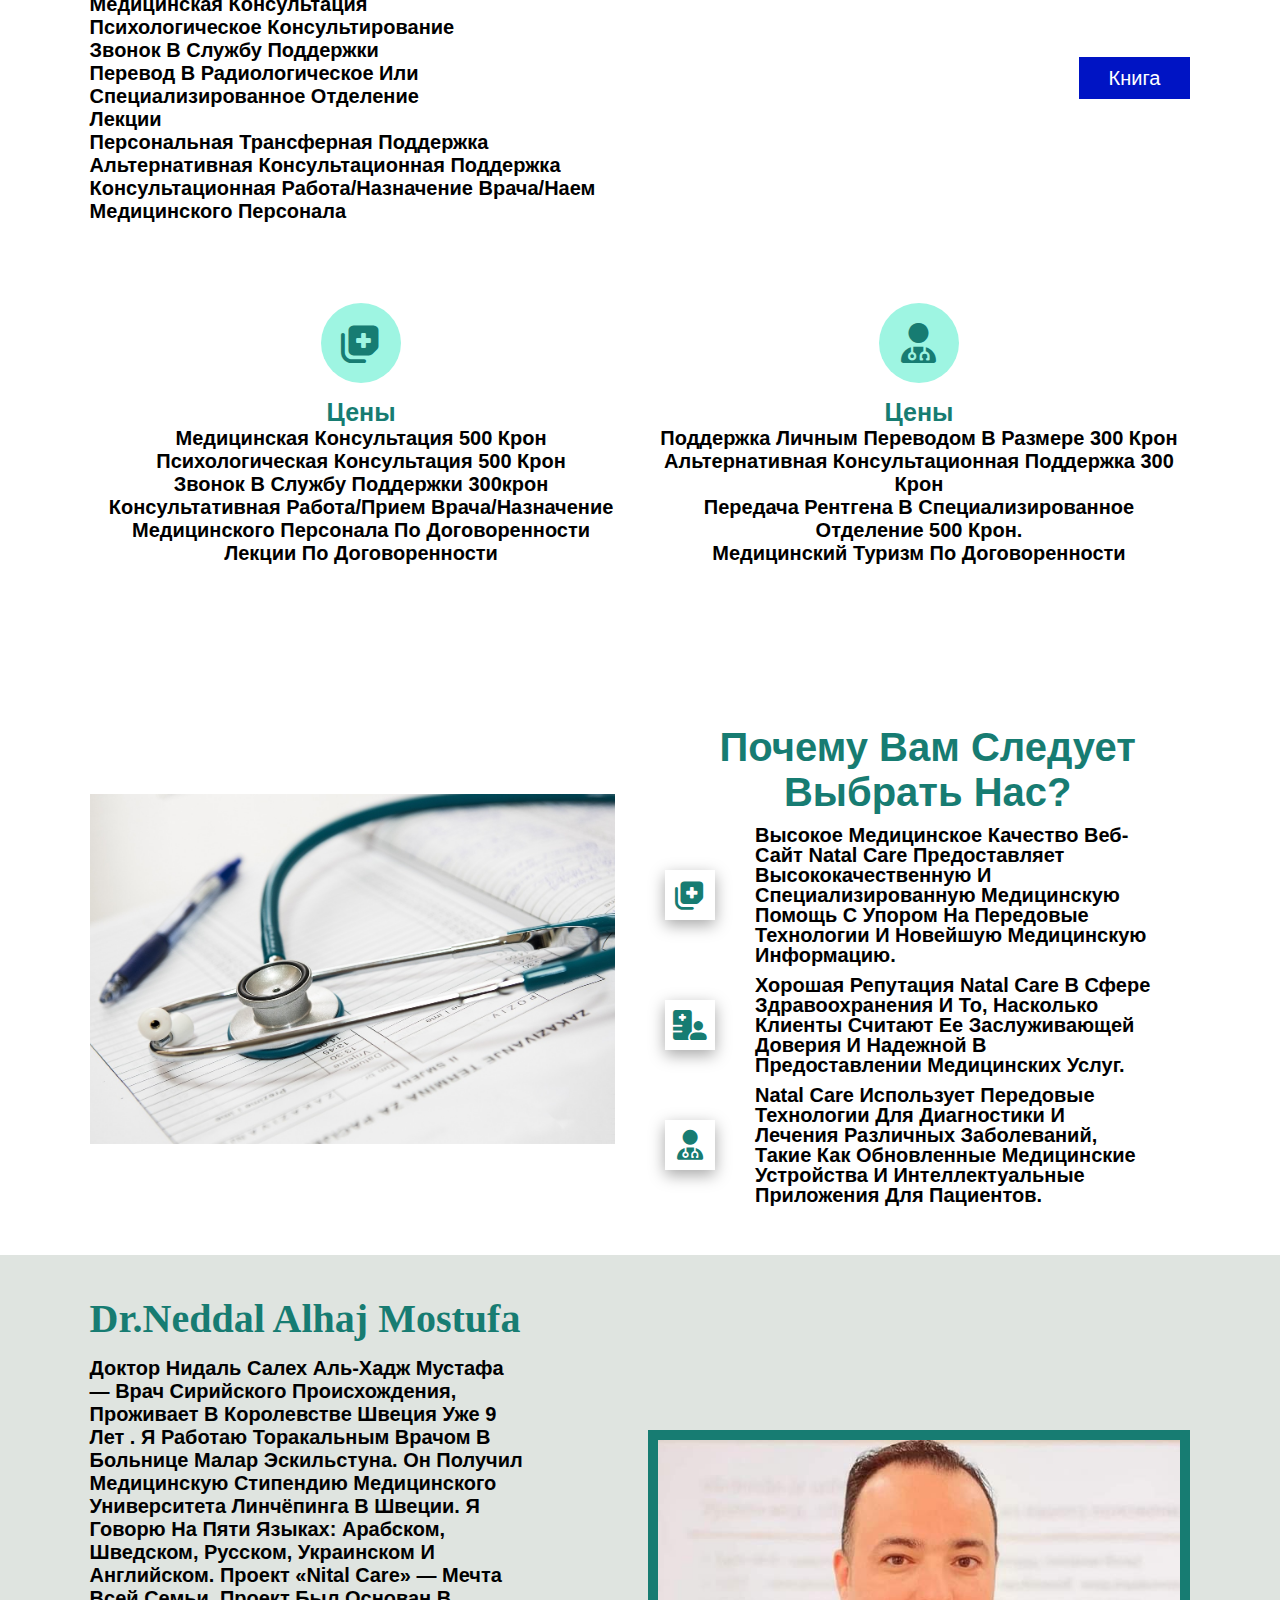
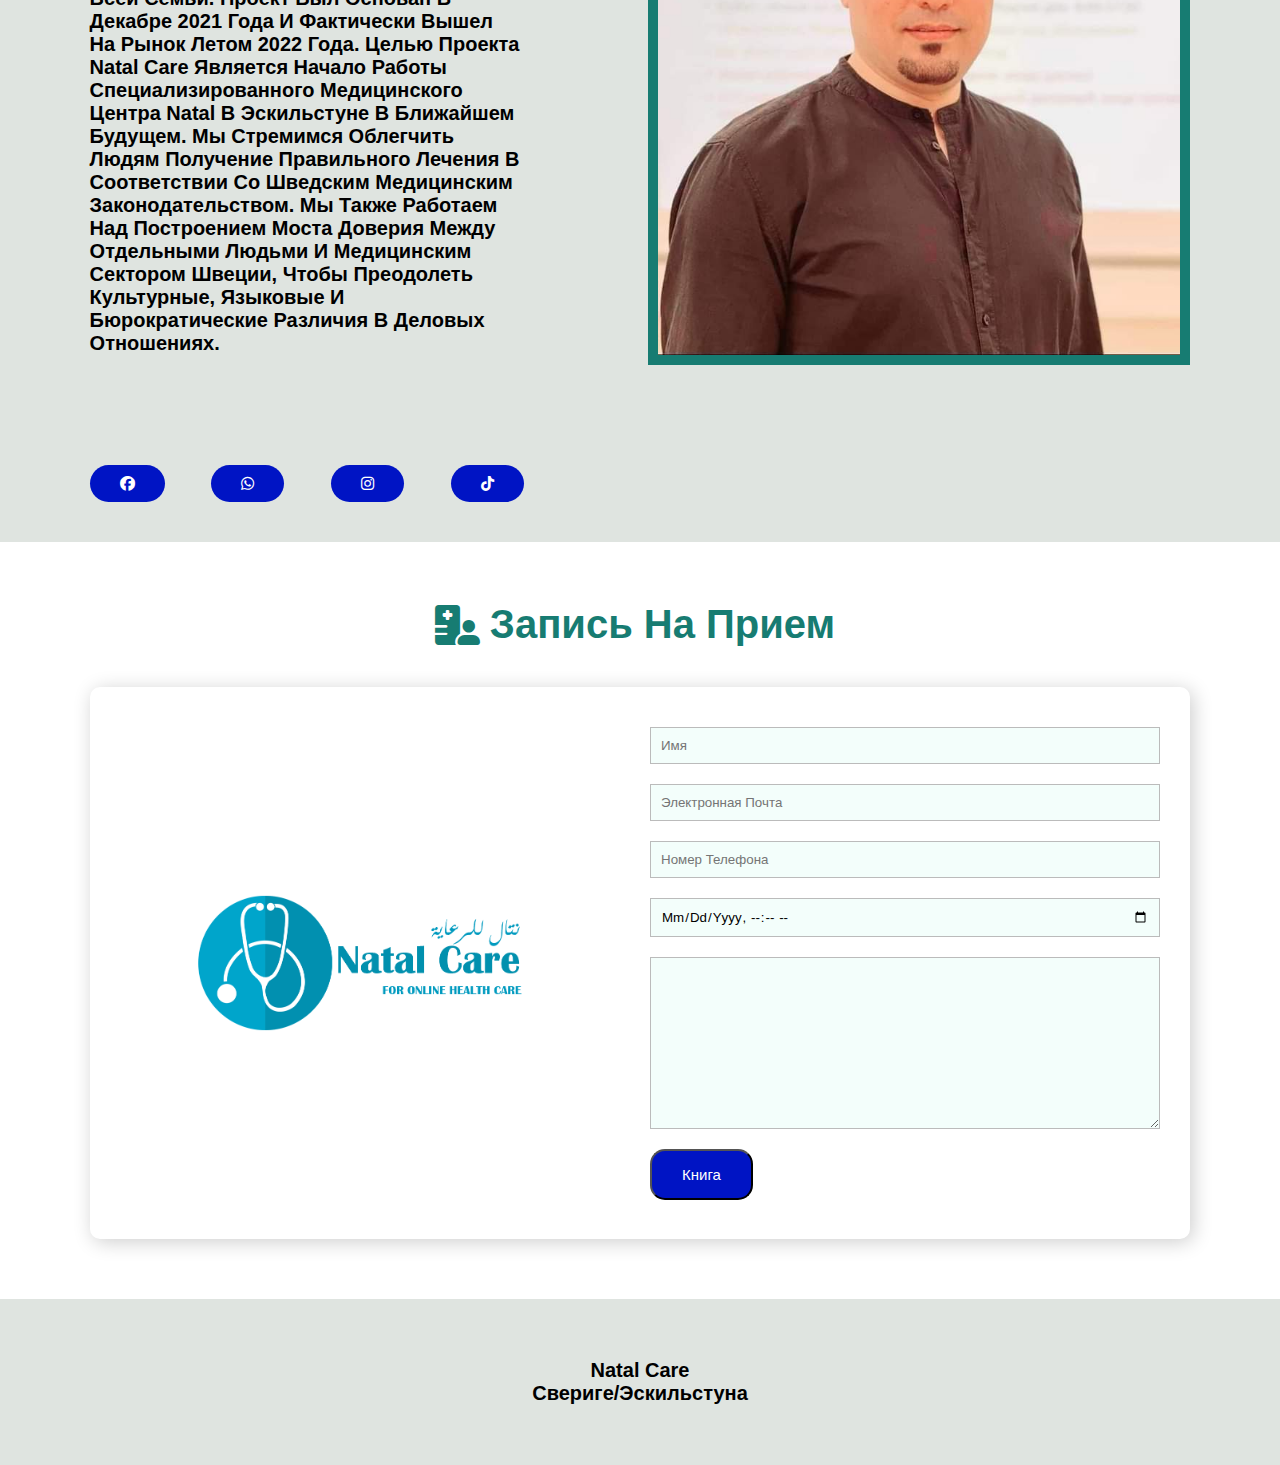
<file: indexru.html>
<!DOCTYPE html>
<html lang="en">
<head>
    <meta charset="UTF-8">
    <meta name="viewport" content="width=device-width, initial-scale=1.0">
    <link rel="stylesheet" href="style.css">
    <link rel="icon" href="icon/report_clipboard_medical_checklist_healthcare_icon_133525 (1).ico">
    <link rel="stylesheet" href="https://cdnjs.cloudflare.com/ajax/libs/font-awesome/6.4.2/css/all.min.css">
    <title>NatalCare</title>
</head>
<body>
    <header id="home">
        <div class="header">
            <h1 id="logo">NATAL<span>CARE</span></h1>
        <nav class="navbar">
            
            <a href="#home">Основной</a>
            <a href="#about">кто мы</a>
            <a href="#our-services">Услуги</a>
            <a href="#contact">Запись на прием</a>
        </nav>
        <div class="lang-menu">
            <div class="selected-lang">
                Russian
            </div>
            <ul>
                <li>
                    <a href="indexar.html" class="ar">Arabic</a>
                </li>
                <li>
                    <a href="indexeng.html"  class="EN">English</a>
                </li>
                <li>
                    <a href="indexru.html"  class="Ru">Russian</a>
                </li>
                <li>
                    <a href="indexuk.html"  class="Uk">Ukrainian</a>
                </li>
                <li>
                    <a href="index.html"  class="Sw">Swedish</a>
                </li>
                
            </ul>
        </div>
        <div class="icons">
            <div id="menubar" class="fas fa-bars"></div>
            <a href="#contact">Книга</a>
        </div>
    </div>
    </header>
    <div class="background-image">
        <div class="background-content">
            <img src="images/backgroundmain.png">
                <p><strong>Мы можем помочь тебе </strong> <br>
                    <strong> Медицинские консультации по уходу за новорожденными Медицинские консультации в неэкстренных случаях Выдача медицинского заключения по диагнозу и лечению Помощь в личном направлении в специализированные медицинские отделения Мониторинг плана лечения и лекарств и их эффективности Свяжитесь с нами для консультаций, записавшись на прием через страницу</strong></p>
            <a href="#about">Читать далее</a>
            
        </div>
    </div>
    <div id="about">
        <div class="about">
        <div class="main-about">
            <div class="inner-about">
                <div class="about-content">
                    <h1>О уходе за ребенком</h1>
                    <p><strong>Проект Natal Care был начат в моей организации в декабре 2021 года. Фактически он вышел на рынок летом 2022 года. Проект Natal Care — это амбициозный проект, который станет первым строительным блоком Центра медицинских специальностей Натал в городе Эскильстуна. в ближайшем будущем. Мы помогаем человеку получить правильное лечение в соответствии с действующими в Швеции медицинскими законами. Мы пытаемся построить мост доверия. Между человеком и медицинским сектором в Швеции, чтобы преодолеть культурные, медицинские, языковые и бюрократические различия в ведении дел.</strong></p>
                    <a href="#our-services">цены</a>
                </div>
                
            </div>
            <div class="inner-about">
                <div class="inner-about-image">
                    <img src="images/stethoscope-2617701_1280.jpg">
                </div>
            </div>
        </div>
    </div>
</div>
    <div id="our-services">
        <div class="our-services">
        <div class="services-content">
            <div class="left-services-content">
                <h1>Услуги</h1>
                <p><strong>Медицинская консультация<br>    
                    Психологическое консультирование<br>                   
                    Звонок в службу поддержки<br>                                  
                    Перевод в радиологическое или специализированное отделение<br>                                    
                    Лекции<br>                              
                    Персональная трансферная поддержка<br>      
                    Альтернативная консультационная поддержка<br>   
                    Консультационная работа/назначение врача/наем медицинского персонала
                </strong></p>
            </div>
            
            <div class="right-services-content">
                <div class="right-btn">
                    <a href="#contact">Книга</a>
                </div>
            </div>
        </div>
        <div id="main-services">
            <div class="main-services">
            <div class="inner-services-content">
                <div class="services-icon">
                    <i class="fas fa-notes-medical"></i>
                </div>
                <h2>цены</h2>
                <p><strong>Медицинская консультация 500 крон<br> 
                    Психологическая консультация 500 крон<br> 
                    Звонок в службу поддержки 300крон 
                    Консультативная работа/прием врача/назначение медицинского персонала по договоренности<br>
                    Лекции по договоренности 
                </strong></p>
            </div>
            <div class="inner-services-content">
                <div class="services-icon">
                    <i class="fas fa-user-md"></i>
                </div>
                <h2>цены</h2>
                <p><strong>Поддержка личным переводом в размере 300 крон<br> 
                    
                    Альтернативная консультационная поддержка 300 крон<br> 
                    
                    Передача рентгена в специализированное отделение 500 крон.<br> 
                    
                    Медицинский туризм по договоренности<br> 
                    
                    
                </strong></p>
            </div>
        </div>
    </div>
    </div>
</div>
    <div class="why-choseus">
        <div class="main-chose">
            <div class="inner-chose">
                <img src="images/medical-563427_1280.jpg">
            </div>
            
            <div class="inner-chose">
                <h1>Почему вам следует выбрать нас?</h1>
                
                <div class="inner-chose-content">
                <div class="main-inner-chose">
                    <div class="chose-icons">
                        <i class="fas fa-notes-medical"></i>
                    </div>
                    <div class="icon-content">
                        <p><strong>Высокое медицинское качество Веб-сайт Natal Care предоставляет высококачественную и специализированную медицинскую помощь с упором на передовые технологии и новейшую медицинскую информацию.</strong></p>
                    </div>
                </div>
                
                
                
                <div class="main-inner-chose">
                    <div class="chose-icons">
                        <i class="fas fa-hospital-user"></i>
                    </div>
                    <div class="icon-content">
                        <p><strong>Хорошая репутация Natal Care в сфере здравоохранения и то, насколько клиенты считают ее заслуживающей доверия и надежной в предоставлении медицинских услуг.</strong></p>
                    </div>
                </div>
                
                <div class="main-inner-chose">
                    <div class="chose-icons">
                        <i class="fas fa-user-md"></i>
                    </div>
                    <div class="icon-content">
                        <p><strong>Natal Care использует передовые технологии для диагностики и лечения различных заболеваний, такие как обновленные медицинские устройства и интеллектуальные приложения для пациентов.</strong></p>
                    </div>
                </div>
                
                </div>
                
            </div>
        </div>
    </div>
    <div id="about">
        <div class="about">
        <div class="main-about">
            <div class="inner-about">
                <div class="about-content">
                    <h1>Dr.Neddal alhaj mostufa</h1>
                    <p><strong>Доктор Нидаль Салех Аль-Хадж Мустафа — врач сирийского происхождения, проживает в Королевстве Швеция уже 9 лет
                        . Я работаю торакальным врачом в больнице Малар Эскильстуна. Он получил медицинскую стипендию Медицинского университета 
                        Линчёпинга в Швеции. Я говорю на пяти языках: арабском, шведском, русском, украинском и английском. Проект 
                        «Nital Care» — мечта всей семьи. Проект был основан в декабре 2021 года и фактически вышел на рынок летом 2022 года. 
                        Целью проекта Natal Care является начало работы специализированного медицинского центра Natal в Эскильстуне в ближайшем 
                        будущем. Мы стремимся облегчить людям получение правильного лечения в соответствии со шведским медицинским 
                        законодательством. Мы также работаем над построением моста доверия между отдельными людьми и медицинским сектором Швеции, 
                        чтобы преодолеть культурные, языковые и бюрократические различия в деловых отношениях.</strong>  
                        </p>
                    <div class="social">
                        <a href="https://www.facebook.com/profile.php?id=100087414281694" target="_blank">
                            <i class="fa-brands fa-facebook"></i>
                            <a href="https://api.whatsapp.com/send?phone=46700160167&text=Natal%20Care" target="_blank">
                                <i class="fa-brands fa-whatsapp"></i>
                                <a href="https://instagram.com/dr.neddal?utm_source=qr&igshid=MzNlNGNkZWQ4Mg%3D%3D" target="_blank">
                                    <i class="fa-brands fa-instagram"></i>
                                    <a href="https://www.tiktok.com/@dr.neddal?_t=8fKSQAMPpMf&_r=1" target="_blank">
                                        <i class="fa-brands fa-tiktok"></i>
                                    
                                        
                        </a>
                    </div>
                </div>
                
            </div>
            <div class="inner-about">
                <div class="inner-about-image">
                    <img src="images/neddal2023.jpeg"id="neddal">
                </div>
            </div>
        </div>
    </div>

    <section id="contact">
        <div class="container">
            <h2><i class="fas fa-hospital-user"></i>Запись на прием<span class="text-primary"></span></h2>
            <div class="row">
                <img src="images/LOGONATAL2023.png" alt="Get In Touch">
                <form action="https://formsubmit.co/dr.neddal@natalcare.se" method="POST">
                    <input type="text" name="Name" id="Name" placeholder="имя" required>
                    <input type="email" name="Email" id="Email" placeholder="Электронная почта" required>
                    <input type="text" name="Number" id="Number" placeholder="номер телефона" required>
                    <input type="datetime-local" name="datetime-local" id="datetime-local"  placeholder="Назначенная дата" required>
                    <textarea name="Message" id="Message" cols="30" rows="10" placeholder="какова твоя ситуация" required>  
                    </textarea>
                    <button type="submit" class="btn-primary">Книга</button>
                </form>
            </div>
        </div>
    </section>
    <div class="footer">
        <div class="main-footer">
            <div class="inner-footer">
                <h1>Natal care <br>
                    Свериге/Эскильстуна<br>
        
        </div>
    </div>
    
            <script src="script.js"></script>
            
</body>
</html>
</file>
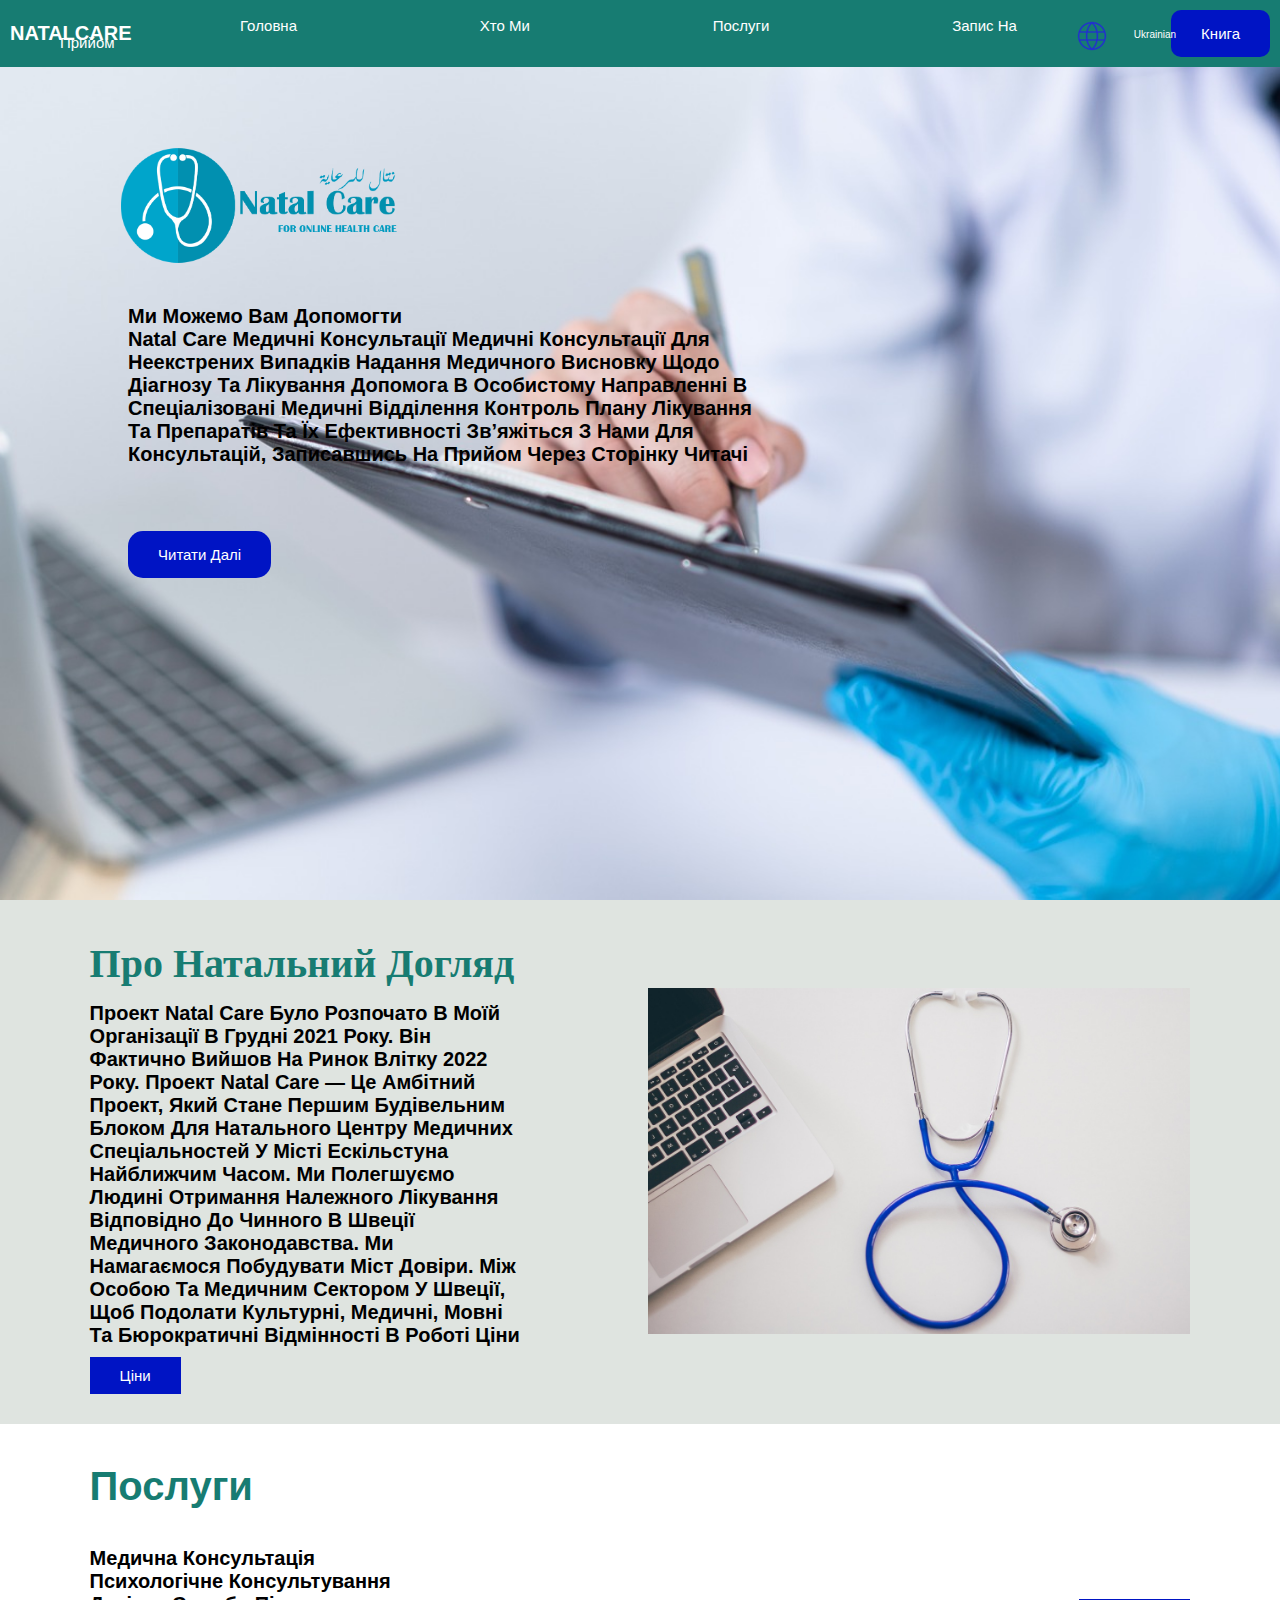
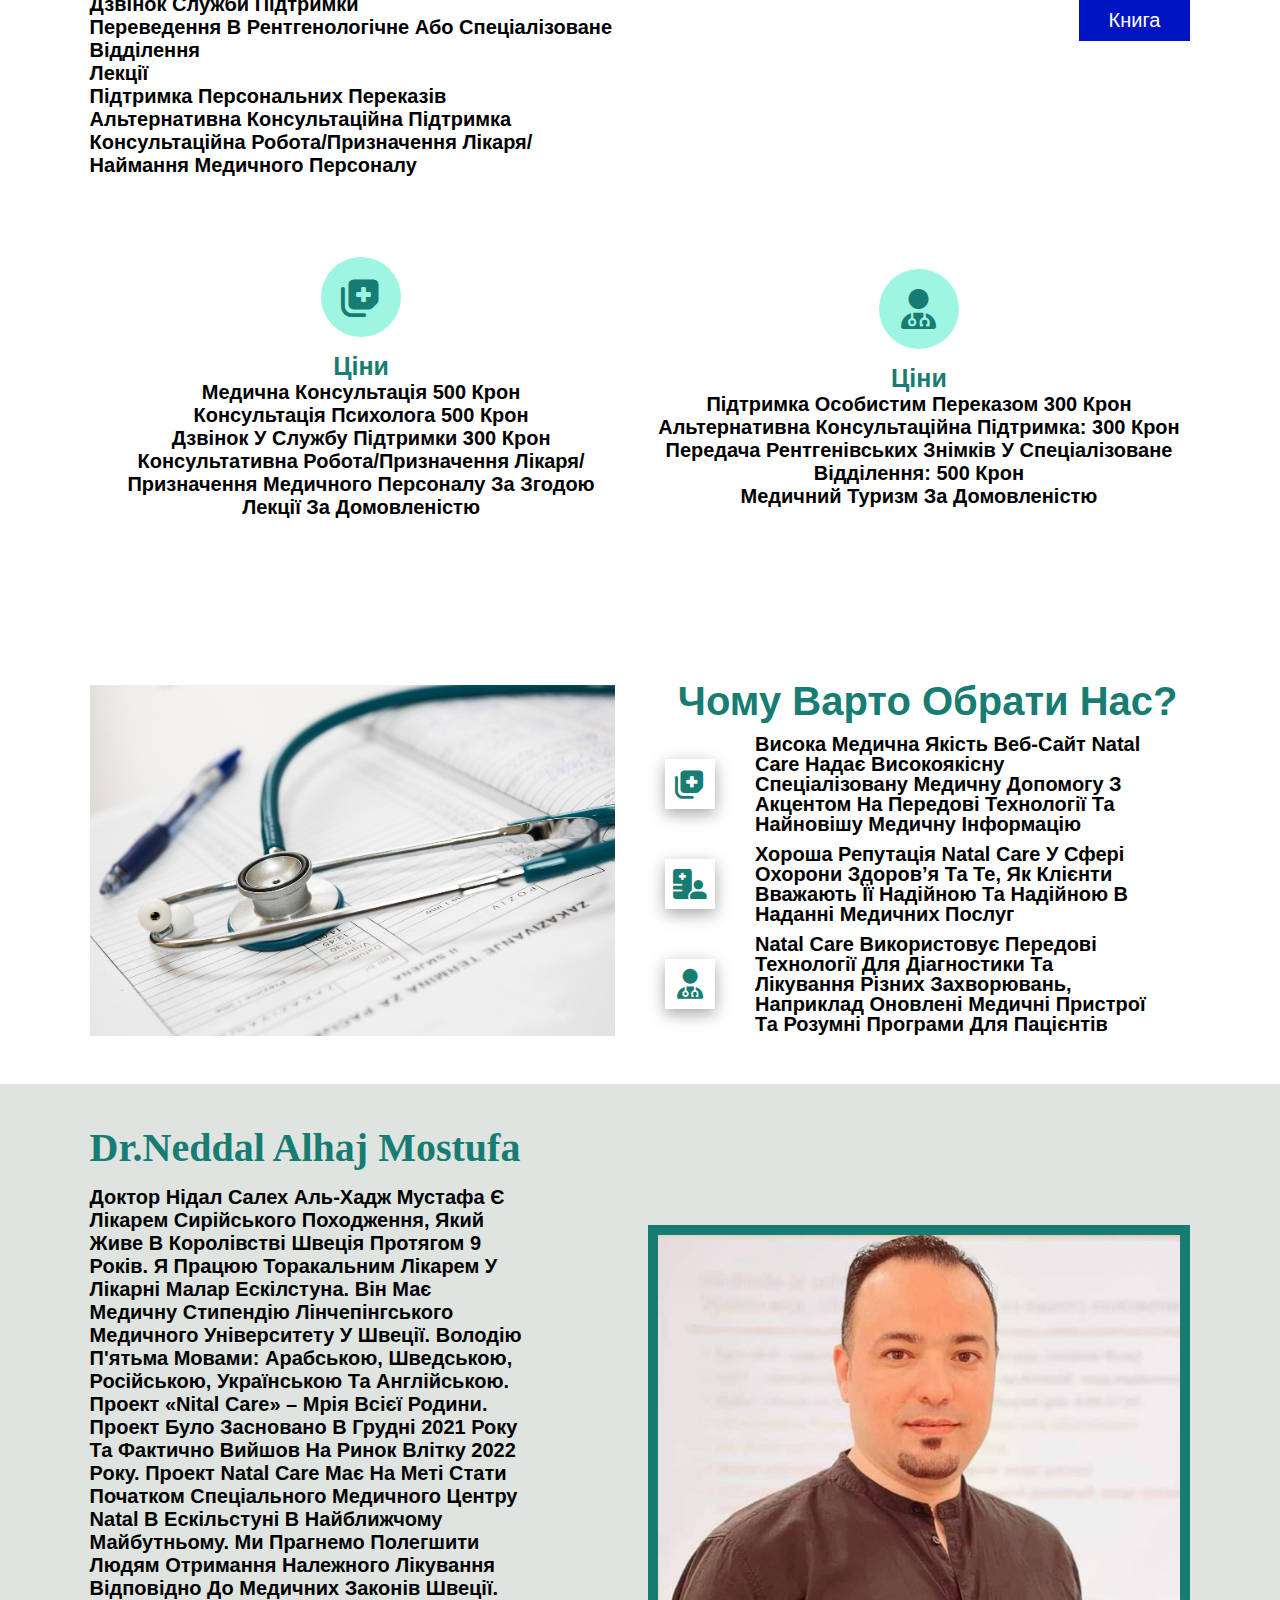
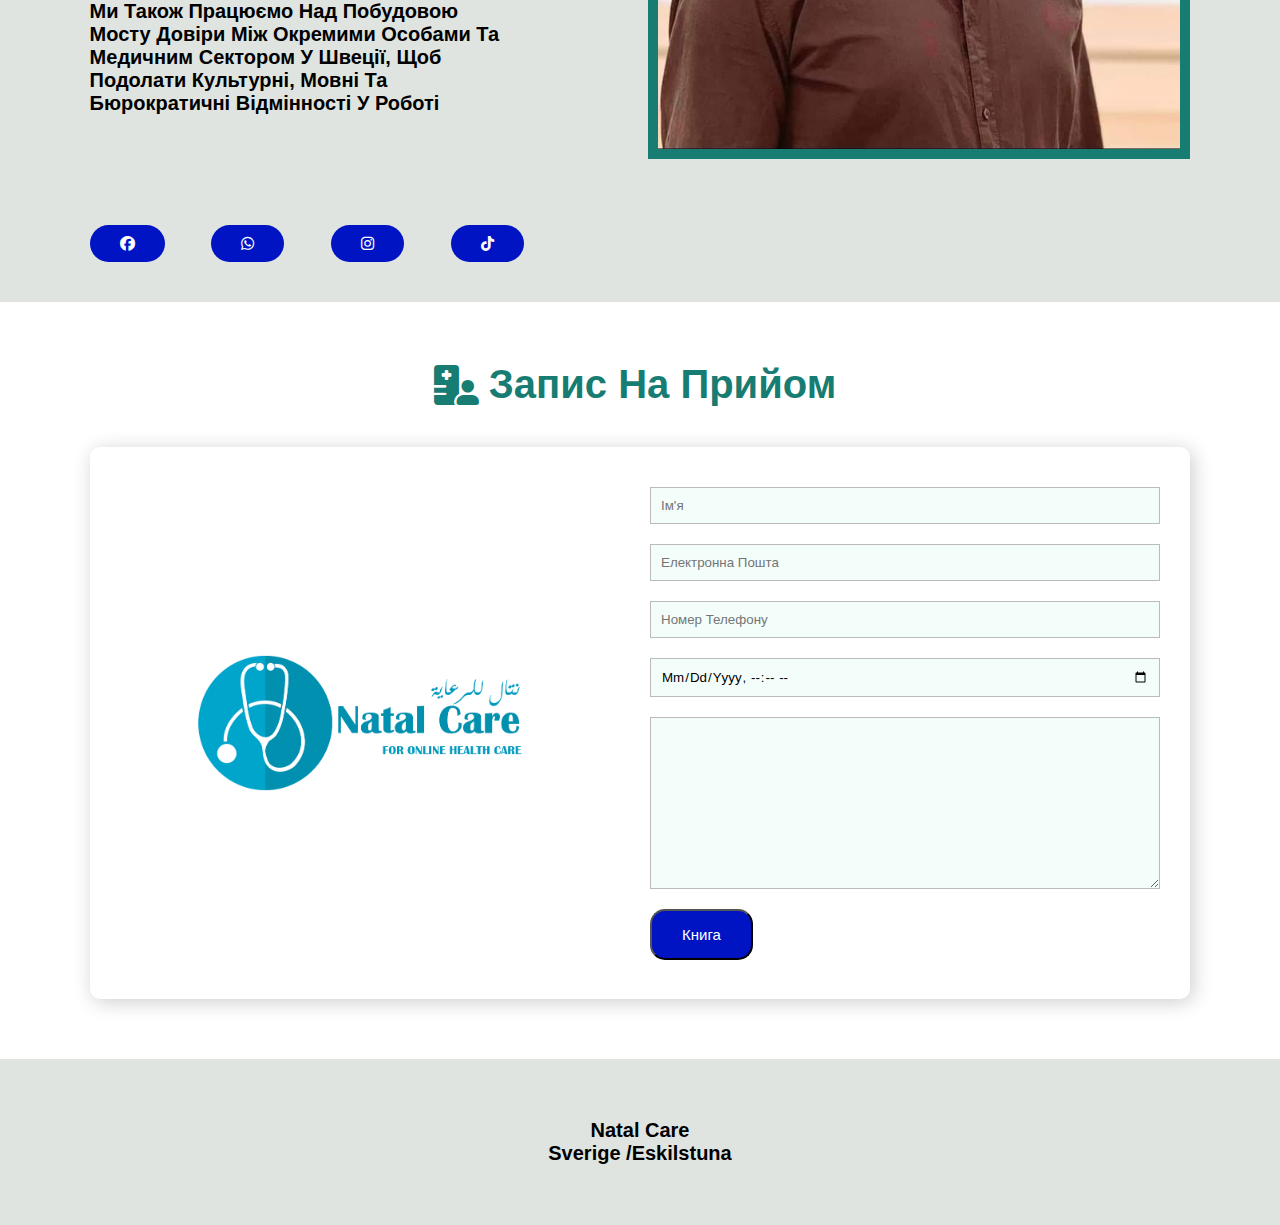
<file: indexuk.html>
<!DOCTYPE html>
<html lang="en">
<head>
    <meta charset="UTF-8">
    <meta name="viewport" content="width=device-width, initial-scale=1.0">
    <link rel="stylesheet" href="style.css">
    <link rel="icon" href="icon/report_clipboard_medical_checklist_healthcare_icon_133525 (1).ico">
    <link rel="stylesheet" href="https://cdnjs.cloudflare.com/ajax/libs/font-awesome/6.4.2/css/all.min.css">
    <title>NatalCare</title>
</head>
<body>
    <header id="home">
        <div class="header">
            <h1 id="logo">NATAL<span>CARE</span></h1>
        <nav class="navbar">
            
            <a href="#home">Головна</a>
            <a href="#about">хто ми</a>
            <a href="#our-services">Послуги</a>
            <a href="#contact">Запис на прийом</a>
        </nav>
        <div class="lang-menu">
            <div class="selected-lang">
                Ukrainian
            </div>
            <ul>
                <li>
                    <a href="indexar.html" class="ar">Arabic</a>
                </li>
                <li>
                    <a href="indexeng.html"  class="EN">English</a>
                </li>
                <li>
                    <a href="indexru.html"  class="Ru">Russian</a>
                </li>
                <li>
                    <a href="indexuk.html"  class="Uk">Ukrainian</a>
                </li>
                <li>
                    <a href="index.html"  class="Sw">Swedish</a>
                </li>
                
            </ul>
        </div>
        <div class="icons">
            <div id="menubar" class="fas fa-bars"></div>
            <a href="#contact">книга</a>
        </div>
    </div>
    </header>
    <div class="background-image">
        <div class="background-content">
            <img src="images/backgroundmain.png">
                <p><strong>Ми можемо вам допомогти</strong> <br>
                    <strong>Natal Care Медичні консультації Медичні консультації для неекстрених випадків Надання медичного висновку щодо діагнозу та лікування Допомога в особистому направленні в спеціалізовані медичні відділення Контроль плану лікування та препаратів та їх ефективності Зв’яжіться з нами для консультацій, записавшись на прийом через сторінку
                    Читачі</strong></p>
            <a href="#about">Читати далі</a>
            
        </div>
    </div>
    <div id="about">
        <div class="about">
        <div class="main-about">
            <div class="inner-about">
                <div class="about-content">
                    <h1>Про натальний догляд</h1>
                    <p><strong>Проект Natal Care було розпочато в моїй організації в грудні 2021 року. Він фактично вийшов на ринок влітку 2022 року. Проект Natal Care — це амбітний проект, який стане першим будівельним блоком для Натального центру медичних спеціальностей у місті Ескільстуна найближчим часом. Ми полегшуємо людині отримання належного лікування відповідно до чинного в Швеції медичного законодавства. Ми намагаємося побудувати міст довіри. Між особою та медичним сектором у Швеції, щоб подолати культурні, медичні, мовні та бюрократичні відмінності в роботі

                        ціни</strong></p>
                    <a href="#our-services">ціни</a>
                </div>
                
            </div>
            <div class="inner-about">
                <div class="inner-about-image">
                    <img src="images/stethoscope-2617701_1280.jpg">
                </div>
            </div>
        </div>
    </div>
</div>
    <div id="our-services">
        <div class="our-services">
        <div class="services-content">
            <div class="left-services-content">
                <h1>Послуги</h1>
                <p><strong><br>    
                    Медична консультація<br>                   
                    Психологічне консультування<br>                                  
                    Дзвінок служби підтримки<br>                                    
                    Переведення в рентгенологічне або спеціалізоване відділення<br>                              
                    Лекції<br>      
                    Підтримка персональних переказів<br>
                    Альтернативна консультаційна підтримка <br>   
                    Консультаційна робота/призначення лікаря/наймання медичного персоналу
                </strong>    </p>
            </div>
            
            <div class="right-services-content">
                <div class="right-btn">
                    <a href="#contact">книга</a>
                </div>
            </div>
        </div>
        <div id="main-services">
            <div class="main-services">
            <div class="inner-services-content">
                <div class="services-icon">
                    <i class="fas fa-notes-medical"></i>
                </div>
                <h2>ціни</h2>
                <p><strong>Медична консультація 500 крон<br> 
                    Консультація психолога 500 крон<br> 
                    Дзвінок у службу підтримки 300 крон 
                    Консультативна робота/призначення лікаря/призначення медичного персоналу за згодою<br>
                    Лекції за домовленістю
                </strong></p>
            </div>
            <div class="inner-services-content">
                <div class="services-icon">
                    <i class="fas fa-user-md"></i>
                </div>
                <h2>ціни</h2>
                <p><strong>Підтримка особистим переказом 300 крон<br> 
                    
                    Альтернативна консультаційна підтримка: 300 крон<br> 
                    
                    Передача рентгенівських знімків у спеціалізоване відділення: 500 крон<br> 
                    
                    Медичний туризм за домовленістю<br> 
                    
                    
                </strong></p>
            </div>
        </div>
    </div>
    </div>
</div>
    <div class="why-choseus">
        <div class="main-chose">
            <div class="inner-chose">
                <img src="images/medical-563427_1280.jpg">
            </div>
            
            <div class="inner-chose">
                <h1>Чому варто обрати нас?</h1>
                
                <div class="inner-chose-content">
                <div class="main-inner-chose">
                    <div class="chose-icons">
                        <i class="fas fa-notes-medical"></i>
                    </div>
                    <div class="icon-content">
                        <p><strong>Висока медична якість Веб-сайт Natal Care надає високоякісну спеціалізовану медичну допомогу з акцентом на передові технології та найновішу медичну інформацію</strong></p>
                    </div>
                </div>
                
                
                
                <div class="main-inner-chose">
                    <div class="chose-icons">
                        <i class="fas fa-hospital-user"></i>
                    </div>
                    <div class="icon-content">
                        <p><strong>Хороша репутація Natal Care у сфері охорони здоров’я та те, як клієнти вважають її надійною та надійною в наданні медичних послуг</strong></p>
                    </div>
                </div>
                
                <div class="main-inner-chose">
                    <div class="chose-icons">
                        <i class="fas fa-user-md"></i>
                    </div>
                    <div class="icon-content">
                        <p><strong>Natal Care використовує передові технології для діагностики та лікування різних захворювань, наприклад оновлені медичні пристрої та розумні програми для пацієнтів</strong></p>
                    </div>
                </div>
                
                </div>
                
            </div>
        </div>
    </div>
    <div id="about">
        <div class="about">
        <div class="main-about">
            <div class="inner-about">
                <div class="about-content">
                    <h1>Dr.Neddal alhaj mostufa</h1>
                    <p><strong>Доктор Нідал Салех Аль-Хадж Мустафа є лікарем сирійського походження, який живе в Королівстві Швеція протягом 9 років. Я працюю торакальним лікарем у лікарні Малар Ескілстуна. Він має медичну стипендію Лінчепінгського медичного університету у Швеції. Володію п'ятьма мовами: арабською, шведською, російською, українською та англійською. Проект «Nital Care» – мрія всієї родини. Проект було засновано в грудні 2021 року та фактично вийшов на ринок влітку 2022 року. Проект Natal Care має на меті стати початком спеціального медичного центру Natal в Ескільстуні в найближчому майбутньому. Ми прагнемо полегшити людям отримання належного лікування відповідно до медичних законів Швеції. Ми також працюємо над побудовою мосту довіри між окремими особами та медичним сектором у Швеції, щоб подолати культурні, мовні та бюрократичні відмінності у роботі 
                    </strong>   </p>
                    <div class="social">
                        <a href="https://www.facebook.com/profile.php?id=100087414281694" target="_blank">
                            <i class="fa-brands fa-facebook"></i>
                            <a href="https://api.whatsapp.com/send?phone=46700160167&text=Natal%20Care" target="_blank">
                                <i class="fa-brands fa-whatsapp"></i>
                                <a href="https://instagram.com/dr.neddal?utm_source=qr&igshid=MzNlNGNkZWQ4Mg%3D%3D" target="_blank">
                                    <i class="fa-brands fa-instagram"></i>
                                    <a href="https://www.tiktok.com/@dr.neddal?_t=8fKSQAMPpMf&_r=1" target="_blank">
                                        <i class="fa-brands fa-tiktok"></i>
                                    
                                        
                        </a>
                    </div>
                </div>
                
            </div>
            <div class="inner-about">
                <div class="inner-about-image">
                    <img src="images/neddal2023.jpeg"id="neddal">
                </div>
            </div>
        </div>
    </div>

    <section id="contact">
        <div class="container">
            <h2><i class="fas fa-hospital-user"></i>Запис на прийом<span class="text-primary"></span></h2>
            <div class="row">
                <img src="images/LOGONATAL2023.png" alt="Get In Touch">
                <form action="https://formsubmit.co/dr.neddal@natalcare.se" method="POST">
                    <input type="text" name="Name" id="Name" placeholder="Ім'я" required>
                    <input type="email" name="Email" id="Email" placeholder="Електронна пошта" required>
                    <input type="text" name="Number" id="Number" placeholder="номер телефону" required>
                    <input type="datetime-local" name="datetime-local" id="datetime-local"  placeholder="Дата призначення" required>
                    <textarea name="Message" id="Message" cols="30" rows="10" placeholder="яка у вас ситуація" required>  
                    </textarea>
                    <button type="submit" class="btn-primary">книга</button>
                </form>
            </div>
        </div>
    </section>
    <div class="footer">
        <div class="main-footer">
            <div class="inner-footer">
                <h1>Natal care <br>
                    Sverige /Eskilstuna <br>
        
        </div>
    </div>
    
            <script src="script.js"></script>
            
</body>
</html>
</file>
<file: style.css>
:root{
    --mainclr:#177c72;
    --secclr:#0014c4;
    --third:#DFE4E0;
    --mainafterclr:hsl(167, 81%, 79%);
}
*{
    font-family: sans-serif;
    margin: 0;
    padding: 0;
    outline: none;
    box-sizing: border-box;
    transition: .2s;
    text-transform: capitalize;
    text-decoration: none;
}
html{
    scroll-behavior: smooth;
    font-size: 62.5%;
    

}
a{
    text-decoration: none;

}
.header{
    padding: 1rem;
background-color: var(--mainclr);
display: flex;
flex-direction: row;
justify-content: space-between;
align-items: center;
position: fixed;
left: 0;
right: 0;
z-index: 1000;
}
.header #logo {
    max-width: 50px;
    
}
.header #logo{
    padding: 0;
    margin: 0;
    color: white;
    font-size: 2rem;
    font-weight: 600;
}
.navbar a{
    
    direction: row;
    color: white;
    font-size: 1.5rem;
    font-weight: 200;
    margin-left: 3rem;
    position: relative;
    margin-left: 180px;
    
}
.navbar ul {
    list-style: none;
    
}
.navbar ul li {
    display: inline-block;
    position: relative;

}
.navbar ul li a {
    display: block;
    padding: 20rem 25rem;
    color: #fff;
    text-decoration: none;
    text-align: center;
    font-size: 20px;

}
.navbar ul li ul.dropdown li {
    display: block;

}
ul.dropdown {
    width: 100%;
    background-color: var(--secclr);
    position: absolute;
    z-index: 999;
    display: none;
}
/* ul.dropdown a:hover{
    background: var(--secclr);

} */
.navbar ul li a:hover ul.dropdown {
    display: block;
}

.navbar a:after{
    content: '';
    /* background: var(--secclr); */
    width: 0;
    height: 3px;
    position: absolute;
    top: 100%;
    left: 0;
    margin-top: 5px;
    transition: .3s;

}
.navbar a:hover:after{
    content: '';
    /* background: var(--secclr); */
    width: 100%;
    height: 3px;
    position: absolute;
    top: 100%;
    left: 0;
    margin-top: 5px;
}
.icons div{
    font-size: 2rem;
    margin-right: 1rem;
    color: white;
    display: none;
}
.icons a{
    color: white;
    background: var(--secclr);
    padding: 1.5rem 3rem;
    font-size: 1.5rem;
    border-radius: 10px;
    transition: .2s;
}
.icons a:hover{
    background: transparent;
    border: 1px solid var(--secclr);
}
.navbar.active {
    clip-path: polygon(0 0, 100% 0, 100% 100%, 0% 100%);
}
.background-image{
    position: relative;
    background: url(images/adult-4402808_1280.jpg);
    width: 100%;
    height: 100vh;
    background-size: cover;
    background-repeat: no-repeat;
    padding-top: 1%;
    
}
.background-content{
    position: relative;
    top: 5px;
    left: 50%;
    bottom: 10px;
    width: 50%;
    transform: translate(-80%);
}
/* .background-content #pnatal {
    position: relative;
    
} */
.background-content img{
    /* display: flex; */
    position: relative;
    top: 120px;
    left: 40%;
    bottom: 80px;
    width: 50%;
    transform: translate(-85%);
}


.background-content p {   
font-family: 'Pacifico', cursive;
color: rgb(0, 0, 0);
    top: 150px;
    position: relative;
    font-size: 2rem;
    font-weight: 450;
    margin-bottom: 40px;
} 
.background-content a {
    position: relative;
    top: 190px;
background: var(--secclr);
padding: 1.5rem 3rem;
border-radius: 15px;
color: white;
font-size: 1.5rem;
transition: .5s;
}
.background-content a:hover{
    background: transparent;
    border: 1px solid var(--secclr);
    color: black;
}
.lang-menu{
    display: flex;
    left: 5px;
    margin-top: 15px;
    position: relative;
}
.selected-lang{
    color: white;
    cursor: pointer; 
    display: flex;
    justify-content: space-between;
    line-height: 2;
    width: 100px;
    bottom: 5rem;
}
.selected-lang::before{
    content: '';
    display: inline-block;
    width: 32px;
    height: 32px;
    background-repeat: no-repeat;
    background-image: url(flags/worldbluelan.png);
    position: relative;
    bottom: 5px;
}
.lang-menu ul {
    margin: 0;
    padding: 0;
    background-color: #fff;
    border: 1px solid #f2f8f8;
    box-shadow: 0px 1px 10px rgba(0, 0, 0, 0.2);
    border-radius: 5px;
    display: none;
    position: absolute;
    top: 23px;
    left: 0;
}
.lang-menu ul li{
    list-style: none;
    display: flex;
    justify-content: space-between;


}
.lang-menu ul li a {
    width: 140px;
    display: block;
    padding: 5px 10px;
}
.lang-menu ul li a:before{
    content: '';
    display: inline-block;
    width: 32px;
    height: 32px;
    margin-right: 10px;
    vertical-align: middle;
    /* background-image: url(flags/saudi\ arabia-32.png); */
}
.lang-menu ul li a:hover {
    background-color: #f2f2f2;

}
.ar:before{
    background-image: url(flags/saudi\ arabia-32.png);
}
.EN:before{
    background-image: url(flags/united\ kingdom-32.png);
}
.Ru:before{
    background-image: url(flags/russia-32.png);
}
.Uk:before{
    background-image: url(flags/ukraine-32.png);
}
.Sw:before{
    background-image: url(flags/sweden-32.png);
}
.lang-menu:hover ul{
display: block;
}

.about{
    padding: 4rem 7%;
    background: var(--third);
}
.main-about{
    display: flex;
    justify-content: center;
    align-items: center;
    gap: 15px;
    flex-wrap: wrap;
}
.inner-about{
    flex: 1 1 45rem;
}
.inner-about .inner-about-image img{
    width: 100%;
}
.inner-about-image #neddal {
    border: 10px solid var(--mainclr);
    
}
.about-content{
width: 80%;
}
.about-content h1{
    font-family: 'Pacifico', cursive;
    color: var(--mainclr);
}
#about.social{
    margin: 1rem 0 2rem;
}
.social {
    border-radius: 15px;
    display: flex;
    justify-content: space-between;
}
.social a {
    margin-top: 9rem;
    border-radius: 50px;
}
.about-content h1{
font-size: 40px;
margin-bottom: 15px;
}
.about-content p {
    font-size: 2rem;
    margin-bottom: 20px;
}
.about-content a {
    background: var(--secclr);
    padding: 1rem 3rem;
    font-size: 1.5rem;
    color: white;
}
.about-content a:hover{
    background: transparent;
    border: 1px solid var(--secclr);
    color: black;
}
.our-services{
    padding: 4rem 7%;
}
.services-content{
    display: flex;
    justify-content: space-between;
    align-items: center;
    flex-wrap: wrap;
    gap: 50px;
}
.left-services-content{
    flex: 1 1 45rem;
}
.right-services-content{
    flex: 1 1 45rem;
    display: flex;
    justify-content: flex-end;
}
.left-services-content h1 {
    font-size: 4rem;
    margin-bottom: 15px;   
    color: var(--mainclr);
}
.left-services-content p{
    font-size: 2rem;
}
.right-services-content .right-btn a {
    padding: 1rem 3rem;
    font-size: 2rem;
    color: white;
    background: var(--secclr);
}
.right-services-content .right-btn a:hover {
    border: 1px solid var(--secclr);
    background: transparent;
    color: black;
}
.main-services{
    padding: 6rem 0;
    display: flex;
    justify-content: center;
    align-items: center;flex-wrap: wrap;
    gap: 15px;
}
.inner-services-content{
flex: 1 1 300px;
padding: 2rem 1rem;
text-align: center;
}
.inner-services-content h2{
font-size: 25px;
color: var(--mainclr);
}
.inner-services-content p{
font-size: 2rem;
}
.services-icon i{
    font-size: 4rem;
    width: 8rem;
    height: 8rem;
    border-radius: 50%;
    text-align: center;
    line-height: 8rem;
    background: var(--mainafterclr);
    color: var(--mainclr);
    margin-bottom: 15px;
    cursor: pointer;
}
.services-icon i:hover{
color: white;
background: var(--mainclr);
}
.gallery{
    padding: 4rem 7%;
}
.gallery h1{
    color: var(--mainclr);
    font-size: 40px;
    text-align: center;
    margin-bottom: 20px;
}
.main-gallery{
display: flex;
justify-content: center;
align-items: center;
gap: 10px;
flex-wrap: wrap;    
}
.inner-gallery {
    flex: 1 1 300px;
}
.inner-gallery img {
    width: 100%;
}
.our-doctors{
    padding: 4rem 7%; 
}
.our-doctors h1{
    font-family: 'Caveat', cursive;
    
text-align: center;
font-size: 40px;
color: var(--mainclr);
margin-bottom: 20px;
}
.our-doctors h2{
text-align: right;
font-size: 20px;
color: var(--mainclr);
margin-bottom: 20px;
}
.our-doctors p{
    text-align: right;
    font-size: 20px;
    color: var(--mainclr);
    margin-bottom: 20px;
    }
    .our-doctors .iconss{
        display: flex;
        justify-content: right;
        text-align: right;
        font-size: 20px;
        color: var(--mainclr);
        margin-bottom: 20px;
        }
.main-doctor{
    display: flex;
    justify-content: center;
    align-items: center;
    margin: 1rem 0;
    /* flex-wrap: wrap;
    gap: 20px; */
}
.inner-doctor{
    flex: 1 1 300px;
    position: relative;
}
.inner-doctor img {
    
    display: flex;
    justify-content: left;
    width: 30%;
}
/* .our-doctors p{
font-size: 1.5rem;
    line-height: 1;
} */
.doc-icons{
    width: 5rem;
    height: 5rem;
    line-height: 5rem;
    background: white;
    color: var(--mainclr);
    font-size: 3rem;
    text-align: center;
    box-shadow: rgba(0, 0, 0, 0.35) 0px 5px 15px ;
    /* position: absolute;
        bottom: 2%;  */
}
.doc-icons div{
    font-size: 2rem;
    color: var(--mainclr);
    background: white;
    border: 1px solid black;
    margin-left: 2rem;
    width: 4rem;
    height: 4rem;
    line-height: 4rem;
    text-align: center;
}
.why-choseus{
    padding: 4rem 7%;
}
.main-chose{
    display: flex;
    justify-content: center;
    align-items: center;
    flex-wrap: wrap;
    gap: 50px;
}
.inner-chose{
    flex: 1 1 45rem;
}
.inner-chose img{
    width: 100%;
}
.inner-chose h1 {
    text-align: center;
    font-size: 40px;
    color: var(--mainclr);
}
.main-inner-chose{
    display: flex;
    align-items: center;
    justify-content: center;
    margin: 1rem 0;
}
.chose-icons i{
    width: 5rem;
    height: 5rem;
    line-height: 5rem;
    background: white;
    color: var(--mainclr);
    font-size: 3rem;
    text-align: center;
    box-shadow: rgba(0, 0, 0, 0.35) 0px 5px 15px ;
}
.icon-content {
    padding: 0 4rem;
}
.icon-content p {
    font-size: 2rem;
    line-height: 1;
}
.footer{
    padding: 6rem 7%;
    background: var(--third);
}
.main-footer{
    display: flex;
    justify-content: center;
    align-items: center;
    gap: 20px;
    flex-wrap: wrap;
}
#contact{
    padding: 6rem 7%;
}
#contact .container h2 {
    display: flex;
justify-content: center;
align-items: center;
gap: 10px;
flex-wrap: wrap;  
}
#contact .container h2{
    text-align: center;
    font-size: 40px;
    color: var(--mainclr);
    margin-bottom: 20px; 
}
#contact .row {
    margin-top: 4rem;
    display: grid;
    grid-template-columns: repeat(2,1fr);
    column-gap: 2rem;
    background: #fff;
    box-shadow: 3px 3px 20px rgba(0, 0, 0, 0.2);
    padding: 2rem 3rem;
    border-radius: 10px;
}
#contact .row input,#contact .row textarea {
    display: block;
    width: 100%;
    margin: 20px 0;
    padding: 10px;
    background-color: #00f4ab0c;
    outline: none;
    border: 1px solid #bbb;
}
#contact .row img {
    width: 100%;
}
.inner-footer{
flex: 1 1 200px;
}
.inner-footer img{
width: 40%;
}
.inner-footer h1 {
    text-align: center;
    font-size: 2rem;
    color: black;
}
.inner-footer a {
    font-size: 1.5rem;
    font-weight: bolder;
    color: black;
    display: block;
    margin-top: 1rem;
    padding-top: 1rem;
}
.inner-footer a:hover{
    margin-left: 10px;

}
.row button{
    background: var(--secclr);
    padding: 1.5rem 3rem;
    border-radius: 15px;
    color: white;
    font-size: 1.5rem;
    transition: .5s;
    }
    .row button:hover{
        background: transparent;
        border: 1px solid var(--secclr);
        color: black;
    }



@media(max-width:767px){

    html {
        font-size: 55%;
    }
    .header{
        padding: 2rem;
    }
    .background-content img{
        position: relative;
        top: 1px;
        left: 70%;
        bottom: 80px;
        width: 80%;
        transform: translate(-85%);
    }
    .background-content p {
        top: 40px;
        position: relative;
        font-size: 4rem;
        font-weight: 450;
        margin-bottom: 40px;
    } 
    .background-content a {
        position: relative;
        top: 30px;
    background: var(--secclr);
    padding: 1.5rem 3rem;
    border-radius: 15px;
    color: white;
    font-size: 1.5rem;
    transition: .5s;
    }
    .icons div {
        display: initial;

    }
    .navbar{
        position: absolute;
        top: 100%;
        left: 0;
        right: 0;
        width: 100%;
        height: 100vh;
        background: var(--secclr);
        display: flex;
        justify-content: center;
        align-items: left;
        flex-direction: column;
        clip-path: polygon(0 0, 0 0, 0 100%, 0% 100%);
    }
    .navbar::before{
        position: absolute;
        top: 100%;
        left: 0;
        right: 0;
        width: 100%;
        height: 100vh;
        /* background: var(--secclr); */
        display: flex;
        justify-content: center;
        align-items: left;
        flex-direction: column;
        clip-path: polygon(0 0, 0 0, 0 100%, 0% 100%);
        transition: 0.5s;
    }
    .navbar:hover{
        position: absolute;
        top: 100%;
        left: 0;
        right: 0;
        width: 100%;
        height: 100vh;
        /* background: var(--secclr); */
        display: flex;
        justify-content: center;
        align-items: left;
        flex-direction: column;
        clip-path: polygon(0 0, 0 0, 0 100%, 0% 100%);
        transition: 0.6s;
    }
    .navbar a{
        bottom: 7rem;
        left: 125px;
        display: block;
        font-size: 2rem;
        font-weight: bolder;
        margin: 1rem;
        padding: 1rem;
        margin-bottom: 4rem;
        color: white;
    }
    .background-image{
    background: url(images/backgroundmain2022.jpg);
    width: 100%;
    height: 77vh;
    background-size: cover;
    background-repeat: no-repeat;
    padding-top: 6%;
    position: relative;
}
    .background-content{
        
        width: 100%;
        left: 50%;
        top: 50%;
        transform: translate(-50%,-50%);
        padding-left: 5rem;
    }
    .background-content p {
        color: rgb(0, 0, 0);
        /* background-color: transparent; */
        margin-right: 1rem;
        font-size: 1.70rem;
        font-weight: bolder;
        margin-bottom: 80px;
    }
    .background-content h1{
        font-size: 50px;
        
    }
    .about-content h1 {
    font-size: 3rem;
    }
    .inner-about .inner-about-image img{
        margin-top: 20px;
    }
    #contact .row img {
        max-width: 250px;
        margin: auto;
    }
    .social {
        
        display: flex;
        justify-content: space-between; 
    }
    .social a {
        margin: 0 1rem 0;
        
    }
    .lang-menu{
        display: flex;
        left: 1rem;
        margin-top: 20px;
        position: relative;
    }
    .selected-lang{
        color: white;
        cursor: pointer; 
        display: flex;
        justify-content: space-between;
        line-height: 2;
        width: 100px;
    }
    .selected-lang::before{
        content: '';
        display: inline-block;
        width: 32px;
        height: 32px;
        background-image: url(flags/worldbluelan.png);
        position: relative;
        left: 20px;
    }

.lang-menu ul {
    margin: 0;
    padding: 0;
    background-color: #fff;
    border: 1px solid #f2f8f8;
    box-shadow: 0px 1px 10px rgba(0, 0, 0, 0.2);
    border-radius: 5px;
    display: none;
    position: absolute;
    top: 25px;
    left: 0;
}
.lang-menu ul li{
    list-style: none;
    display: flex;
    justify-content: space-between;


}
.lang-menu ul li a {
    width: 140px;
    display: block;
    padding: 5px 10px;
}
.lang-menu ul li a:before{
    content: '';
    display: inline-block;
    width: 32px;
    height: 32px;
    margin-right: 10px;
    vertical-align: middle;
    /* background-image: url(https://www.countryflags.io/us/flat/32.png); */
}
.lang-menu ul li a:hover {
    background-color: #f2f2f2;

}
.ar:before{
    background-image: url(flags/saudi\ arabia-32.png);
}
.EN:before{
    background-image: url(flags/united\ kingdom-32.png);
}
.Ru:before{
    background-image: url(flags/russia-32.png);
}
.Uk:before{
    background-image: url(flags/ukraine-32.png);
}
.Sw:before{
    background-image: url(flags/sweden-32.png);
}
.lang-menu:hover ul{
display: block;
}
#contact .container h2{
    
    font-size: 3rem;
    
}
.inner-about-image #neddal {
    border: 5px solid var(--mainclr);
}
.inner-chose h1 {
    font-size: 4rem;
}
/* .inner-chose h1{
    font-size: 2rem; 
} */
.inner-services-content h2 {
    font-size: 2rem; 
}
.inner-services-content p {
    font-size: 1.80rem;
}
.footer{
    padding: 15rem 6%;
    background: var(--third);
}
.main-footer{
    display: flex;
    justify-content: center;
    align-items: center;
    gap: 20px;
    flex-wrap: wrap;
}
.inner-footer h1 {
padding-bottom: 20rem;
}
}
</file>
<file: stylear.css>
:root{
    --mainclr:#177c72;
    --secclr:#0014c4;
    --third:#DFE4E0;
    --fifth: #0190B0;
    --mainafterclr:hsl(167, 81%, 79%);
}
*{
    font-family: sans-serif;
    margin: 0;
    padding: 0;
    outline: none;
    box-sizing: border-box;
    transition: .2s;
    text-transform: capitalize;
    text-decoration: none;
}
html{
    scroll-behavior: smooth;
    font-size: 62.5%;
    
    

}
a{
    text-decoration: none;

}
.header{
    padding: 1rem;
background-color: var(--mainclr);
display: flex;
flex-direction: row;
justify-content: space-between;
align-items: center;
position: fixed;
left: 0;
right: 0;
z-index: 1000;
}
.header #logo {
    max-width: 30px;
    
}
.header #logo{
    padding: 0;
    margin: 0;
    color: white;
    font-size: 2rem;
    font-weight: 600;
}
.navbar a{
    
    direction: row;
    color: white;
    font-size: 1.5rem;
    font-weight: 200;
    margin-left: 3rem;
    position: relative;
    margin-left: 180px;
    
}
.navbar ul {
    list-style: none;
    
}
.navbar ul li {
    display: inline-block;
    position: relative;

}
.navbar ul li a {
    display: block;
    padding: 20rem 25rem;
    color: #fff;
    text-decoration: none;
    text-align: center;
    font-size: 20px;

}
.navbar ul li ul.dropdown li {
    display: block;

}
ul.dropdown {
    width: 100%;
    background-color: var(--secclr);
    position: absolute;
    z-index: 999;
    display: none;
}
/* ul.dropdown a:hover{
    background: var(--secclr);

} */
.navbar ul li a:hover ul.dropdown {
    display: block;
}

.navbar a:after{
    content: '';
    /* background: var(--secclr); */
    width: 0;
    height: 3px;
    position: absolute;
    top: 100%;
    left: 0;
    margin-top: 5px;
    transition: .3s;

}
.navbar a:hover:after{
    content: '';
    /* background: var(--secclr); */
    width: 100%;
    height: 3px;
    position: absolute;
    top: 100%;
    left: 0;
    margin-top: 5px;
}
.icons div{
    font-size: 2rem;
    margin-right: 1rem;
    color: white;
    display: none;
}
.icons a{
    color: white;
    background: var(--secclr);
    padding: 1.5rem 3rem;
    font-size: 1.5rem;
    border-radius: 10px;
    transition: .2s;
}
.icons a:hover{
    background: transparent;
    border: 1px solid var(--secclr);
}
.navbar.active {
    clip-path: polygon(0 0, 100% 0, 100% 100%, 0% 100%);
}
.background-image{
    position: relative;
    background: url(images/adult-4402808_1280.jpg);
    width: 100%;
    height: 100vh;
    background-size: cover;
    background-repeat: no-repeat;
    padding-top: 1%;
    
}
.background-content{
    position: relative;
    direction: rtl;
    top: 5px;
    left: 85%;
    bottom: 10px;
    width: 50%;
    transform: translate(-80%);
}
/* .background-content #pnatal {
    position: relative;
    
} */
.background-content img{
    /* display: flex; */
    position: relative;
    top: 120px;
    left: 48%;
    bottom: 80px;
    width: 50%;
    transform: translate(-85%);
}


.background-content p {   
    font-family: 'Amiri', serif;
    color: rgb(0, 0, 0);
    /* color: var(--fifth); */
    top: 150px;
    position: relative;
    font-size: 2rem;
    font-weight: bolder;
    margin-bottom: 40px;
} 
.background-content a {
    position: relative;
    top: 190px;
background: var(--secclr);
padding: 1.5rem 3rem;
border-radius: 15px;
color: white;
font-size: 1.5rem;
transition: .5s;
}
.background-content a:hover{
    background: transparent;
    border: 1px solid var(--secclr);
    color: black;
}
.lang-menu{
    display: flex;
    left: 5px;
    margin-top: 15px;
    position: relative;
}
.selected-lang{
    color: white;
    cursor: pointer; 
    display: flex;
    justify-content: space-between;
    line-height: 2;
    width: 100px;
    bottom: 5rem;
}
.selected-lang::before{
    content: '';
    display: inline-block;
    width: 32px;
    height: 32px;
    background-repeat: no-repeat;
    background-image: url(flags/worldbluelan.png);
    position: relative;
    bottom: 5px;
}
.lang-menu ul {
    margin: 0;
    padding: 0;
    background-color: #fff;
    border: 1px solid #f2f8f8;
    box-shadow: 0px 1px 10px rgba(0, 0, 0, 0.2);
    border-radius: 5px;
    display: none;
    position: absolute;
    top: 23px;
    left: 0;
}
.lang-menu ul li{
    list-style: none;
    display: flex;
    justify-content: space-between;


}
.lang-menu ul li a {
    width: 140px;
    display: block;
    padding: 5px 10px;
}
.lang-menu ul li a:before{
    content: '';
    display: inline-block;
    width: 32px;
    height: 32px;
    margin-right: 10px;
    vertical-align: middle;
    /* background-image: url(flags/saudi\ arabia-32.png); */
}
.lang-menu ul li a:hover {
    background-color: #f2f2f2;

}
.ar:before{
    background-image: url(flags/saudi\ arabia-32.png);
}
.EN:before{
    background-image: url(flags/united\ kingdom-32.png);
}
.Ru:before{
    background-image: url(flags/russia-32.png);
}
.Uk:before{
    background-image: url(flags/ukraine-32.png);
}
.Sw:before{
    background-image: url(flags/sweden-32.png);
}
.lang-menu:hover ul{
display: block;
}

.about{
    direction: rtl;
    padding: 4rem 7%;
    background: var(--third);
}
.main-about{
    display: flex;
    justify-content: center;
    align-items: center;
    gap: 15px;
    flex-wrap: wrap;
}
.inner-about{
    flex: 1 1 45rem;
}
.inner-about .inner-about-image img{
    width: 100%;
}
.inner-about-image #neddal {
    border: 10px solid var(--mainclr);
    
}
.about-content{
width: 80%;
}
.about-content h1{
    font-family: 'Pacifico', cursive;
    color: var(--mainclr);
}
#about.social{
    margin: 1rem 0 2rem;
}
.social {
    border-radius: 15px;
    display: flex;
    justify-content: space-between;
}
.social a {
    margin-top: 9rem;
    border-radius: 50px;
}
.about-content h1{
font-size: 40px;
margin-bottom: 15px;
}
.about-content p {
    font-size: 2rem;
    margin-bottom: 20px;
}
.about-content a {
    background: var(--secclr);
    padding: 1rem 3rem;
    font-size: 1.5rem;
    color: white;
}
.about-content a:hover{
    background: transparent;
    border: 1px solid var(--secclr);
    color: black;
}
.our-services{
    direction: rtl;
    padding: 4rem 7%;
}
.services-content{
    display: flex;
    justify-content: space-between;
    align-items: center;
    flex-wrap: wrap;
    gap: 50px;
}
.left-services-content{
    flex: 1 1 45rem;
}
.right-services-content{
    flex: 1 1 45rem;
    display: flex;
    justify-content: flex-end;
}
.left-services-content h1 {
    font-size: 4rem;
    margin-bottom: 15px;
    color: var(--mainclr);   
}
.left-services-content p{
    font-size: 2rem;
}
.right-services-content .right-btn a {
    padding: 1rem 3rem;
    font-size: 2rem;
    color: white;
    background: var(--secclr);
}
.right-services-content .right-btn a:hover {
    border: 1px solid var(--secclr);
    background: transparent;
    color: black;
}
.main-services{
    padding: 6rem 0;
    display: flex;
    justify-content: center;
    align-items: center;flex-wrap: wrap;
    gap: 15px;
}
.inner-services-content{
flex: 1 1 300px;
padding: 2rem 1rem;
text-align: center;
}
.inner-services-content h2{
font-size: 25px;
color: var(--mainclr);
}
.inner-services-content p{
font-size: 2rem;
}
.services-icon i{
    font-size: 4rem;
    width: 8rem;
    height: 8rem;
    border-radius: 50%;
    text-align: center;
    line-height: 8rem;
    background: var(--mainafterclr);
    color: var(--mainclr);
    margin-bottom: 15px;
    cursor: pointer;
}
.services-icon i:hover{
color: white;
background: var(--mainclr);
}
.gallery{
    padding: 4rem 7%;
}
.gallery h1{
    color: var(--mainclr);
    font-size: 40px;
    text-align: center;
    margin-bottom: 20px;
}
.main-gallery{
display: flex;
justify-content: center;
align-items: center;
gap: 10px;
flex-wrap: wrap;    
}
.inner-gallery {
    flex: 1 1 300px;
}
.inner-gallery img {
    width: 100%;
}
.our-doctors{
    padding: 4rem 7%; 
}
.our-doctors h1{
    font-family: 'Caveat', cursive;
    
text-align: center;
font-size: 40px;
color: var(--mainclr);
margin-bottom: 20px;
}
.our-doctors h2{
text-align: right;
font-size: 20px;
color: var(--mainclr);
margin-bottom: 20px;
}
.our-doctors p{
    text-align: right;
    font-size: 20px;
    color: var(--mainclr);
    margin-bottom: 20px;
    }
    .our-doctors .iconss{
        display: flex;
        justify-content: right;
        text-align: right;
        font-size: 20px;
        color: var(--mainclr);
        margin-bottom: 20px;
        }
.main-doctor{
    display: flex;
    justify-content: center;
    align-items: center;
    margin: 1rem 0;
    /* flex-wrap: wrap;
    gap: 20px; */
}
.inner-doctor{
    flex: 1 1 300px;
    position: relative;
}
.inner-doctor img {
    
    display: flex;
    justify-content: left;
    width: 30%;
}
/* .our-doctors p{
font-size: 1.5rem;
    line-height: 1;
} */
.doc-icons{
    width: 5rem;
    height: 5rem;
    line-height: 5rem;
    background: white;
    color: var(--mainclr);
    font-size: 3rem;
    text-align: center;
    box-shadow: rgba(0, 0, 0, 0.35) 0px 5px 15px ;
    /* position: absolute;
        bottom: 2%;  */
}
.doc-icons div{
    font-size: 2rem;
    color: var(--mainclr);
    background: white;
    border: 1px solid black;
    margin-left: 2rem;
    width: 4rem;
    height: 4rem;
    line-height: 4rem;
    text-align: center;
}
.why-choseus{
    padding: 4rem 7%;
}
.main-chose{
    display: flex;
    justify-content: center;
    align-items: center;
    flex-wrap: wrap;
    gap: 50px;
}
.inner-chose{
    flex: 1 1 45rem;
}
.inner-chose img{
    width: 100%;
}
.inner-chose h1 {
    text-align: center;
    font-size: 40px;
    color: var(--mainclr);
}
.main-inner-chose{
    display: flex;
    align-items: center;
    justify-content: center;
    margin: 1rem 0;
}
.chose-icons i{
    width: 5rem;
    height: 5rem;
    line-height: 5rem;
    background: white;
    color: var(--mainclr);
    font-size: 3rem;
    text-align: center;
    box-shadow: rgba(0, 0, 0, 0.35) 0px 5px 15px ;
}
.icon-content {
    padding: 0 4rem;
}
.icon-content p {
    font-size: 2rem;
    line-height: 1;
}
.footer{
    padding: 6rem 7%;
    background: var(--third);
}
.main-footer{
    display: flex;
    justify-content: center;
    align-items: center;
    gap: 20px;
    flex-wrap: wrap;
}
#contact{
    direction: rtl;
    padding: 6rem 7%;
}
#contact .container h2 {
    display: flex;
justify-content: center;
align-items: center;
gap: 10px;
flex-wrap: wrap;  
}
#contact .container h2{
    text-align: center;
    font-size: 40px;
    color: var(--mainclr);
    margin-bottom: 20px; 
}
#contact .row {
    margin-top: 4rem;
    display: grid;
    grid-template-columns: repeat(2,1fr);
    column-gap: 2rem;
    background: #fff;
    box-shadow: 3px 3px 20px rgba(0, 0, 0, 0.2);
    padding: 2rem 3rem;
    border-radius: 10px;
}
#contact .row input,#contact .row textarea {
    display: block;
    width: 100%;
    margin: 20px 0;
    padding: 10px;
    background-color: #00f4ab0c;
    outline: none;
    border: 1px solid #bbb;
}
#contact .row img {
    width: 100%;
}
.inner-footer{
flex: 1 1 200px;
}
.inner-footer img{
width: 40%;
}
.inner-footer h1 {
    text-align: center;
    font-size: 2rem;
    color: black;
}
.inner-footer a {
    font-size: 1.5rem;
    font-weight: bolder;
    color: black;
    display: block;
    margin-top: 1rem;
    padding-top: 1rem;
}
.inner-footer a:hover{
    margin-left: 10px;

}
.row button{
    background: var(--secclr);
    padding: 1.5rem 3rem;
    border-radius: 15px;
    color: white;
    font-size: 1.5rem;
    transition: .5s;
    }
    .row button:hover{
        background: transparent;
        border: 1px solid var(--secclr);
        color: black;
    }



@media(max-width:767px){

    html {
        font-size: 55%;
    }
    .header{
        padding: 2rem;
    }
    .background-content img{
        position: relative;
        top: 1px;
        left: 50%;
        bottom: 80px;
        width: 80%;
        transform: translate(-85%);
    }
    .background-content p {
        top: 70px;
        position: relative;
        font-size: 4rem;
        font-weight: 450;
        right: 3rem;
        margin-bottom: 40px;
    } 
    .background-content a {
        position: relative;
        right: 3rem;
        top: 30px;
    background: var(--secclr);
    padding: 1.5rem 3rem;
    border-radius: 15px;
    color: white;
    font-size: 1.5rem;
    transition: .5s;
    }
    .icons div {
        display: initial;

    }
    .navbar{
        position: absolute;
        top: 100%;
        left: 0;
        right: 0;
        width: 100%;
        height: 100vh;
        background: var(--secclr);
        display: flex;
        justify-content: center;
        align-items: left;
        flex-direction: column;
        clip-path: polygon(0 0, 0 0, 0 100%, 0% 100%);
    }
    .navbar::before{
        position: absolute;
        top: 100%;
        left: 0;
        right: 0;
        width: 100%;
        height: 100vh;
        /* background: var(--secclr); */
        display: flex;
        justify-content: center;
        align-items: left;
        flex-direction: column;
        clip-path: polygon(0 0, 0 0, 0 100%, 0% 100%);
        transition: 0.5s;
    }
    .navbar:hover{
        position: absolute;
        top: 100%;
        left: 0;
        right: 0;
        width: 100%;
        height: 100vh;
        /* background: var(--secclr); */
        display: flex;
        justify-content: center;
        align-items: left;
        flex-direction: column;
        clip-path: polygon(0 0, 0 0, 0 100%, 0% 100%);
        transition: 0.6s;
    }
    .navbar a{
        bottom: 7rem;
        left: 125px;
        display: block;
        font-size: 2rem;
        font-weight: bolder;
        margin: 1rem;
        padding: 1rem;
        margin-bottom: 4rem;
        color: white;
    }
    .background-image{
    background: url(images/backgroundmain2022.jpg);
    width: 100%;
    height: 77vh;
    background-size: cover;
    background-repeat: no-repeat;
    padding-top: 6%;
    position: relative;
}
    .background-content{
        
        width: 100%;
        left: 50%;
        top: 50%;
        transform: translate(-50%,-50%);
        padding-left: 5rem;
    }
    .background-content p {
        color: rgb(0, 0, 0);
        /* background-color: transparent; */
        margin-right: 1rem;
        font-size: 1.70rem;
        font-weight: bolder;
        margin-bottom: 80px;
    }
    .background-content h1{
        font-size: 50px;
        
    }
    .about-content h1 {
    font-size: 3rem;
    }
    .inner-about .inner-about-image img{
        margin-top: 20px;
    }
    #contact .row img {
        max-width: 250px;
        margin: auto;
    }
    .social {
        
        display: flex;
        justify-content: space-between; 
    }
    .social a {
        margin: 0 1rem 0;
        
    }
    .lang-menu{
        display: flex;
        left: 1rem;
        margin-top: 20px;
        position: relative;
    }
    .selected-lang{
        color: white;
        cursor: pointer; 
        display: flex;
        justify-content: space-between;
        line-height: 2;
        width: 100px;
    }
    .selected-lang::before{
        content: '';
        display: inline-block;
        width: 32px;
        height: 32px;
        background-image: url(flags/worldbluelan.png);
        position: relative;
        left: 20px;
    }

.lang-menu ul {
    margin: 0;
    padding: 0;
    background-color: #fff;
    border: 1px solid #f2f8f8;
    box-shadow: 0px 1px 10px rgba(0, 0, 0, 0.2);
    border-radius: 5px;
    display: none;
    position: absolute;
    top: 25px;
    left: 0;
}
.lang-menu ul li{
    list-style: none;
    display: flex;
    justify-content: space-between;


}
.lang-menu ul li a {
    width: 140px;
    display: block;
    padding: 5px 10px;
}
.lang-menu ul li a:before{
    content: '';
    display: inline-block;
    width: 32px;
    height: 32px;
    margin-right: 10px;
    vertical-align: middle;
    /* background-image: url(https://www.countryflags.io/us/flat/32.png); */
}
.lang-menu ul li a:hover {
    background-color: #f2f2f2;

}
.ar:before{
    background-image: url(flags/saudi\ arabia-32.png);
}
.EN:before{
    background-image: url(flags/united\ kingdom-32.png);
}
.Ru:before{
    background-image: url(flags/russia-32.png);
}
.Uk:before{
    background-image: url(flags/ukraine-32.png);
}
.Sw:before{
    background-image: url(flags/sweden-32.png);
}
.lang-menu:hover ul{
display: block;
}
#contact .container h2{
    
    font-size: 3rem;
    
}
.inner-about-image #neddal {
    border: 5px solid var(--mainclr);
}
/* .inner-chose h1 {
    font-size: 35px;
} */
.inner-chose h1{
    font-size: 4rem; 
}
.inner-services-content h2 {
    font-size: 2rem; 
}
.inner-services-content p {
    font-size: 1.80rem;
}
.footer{
    padding: 15rem 6%;
    background: var(--third);
}
.main-footer{
    display: flex;
    justify-content: center;
    align-items: center;
    gap: 20px;
    flex-wrap: wrap;
}
.inner-footer h1 {
padding-bottom: 20rem;
}
}
</file>
